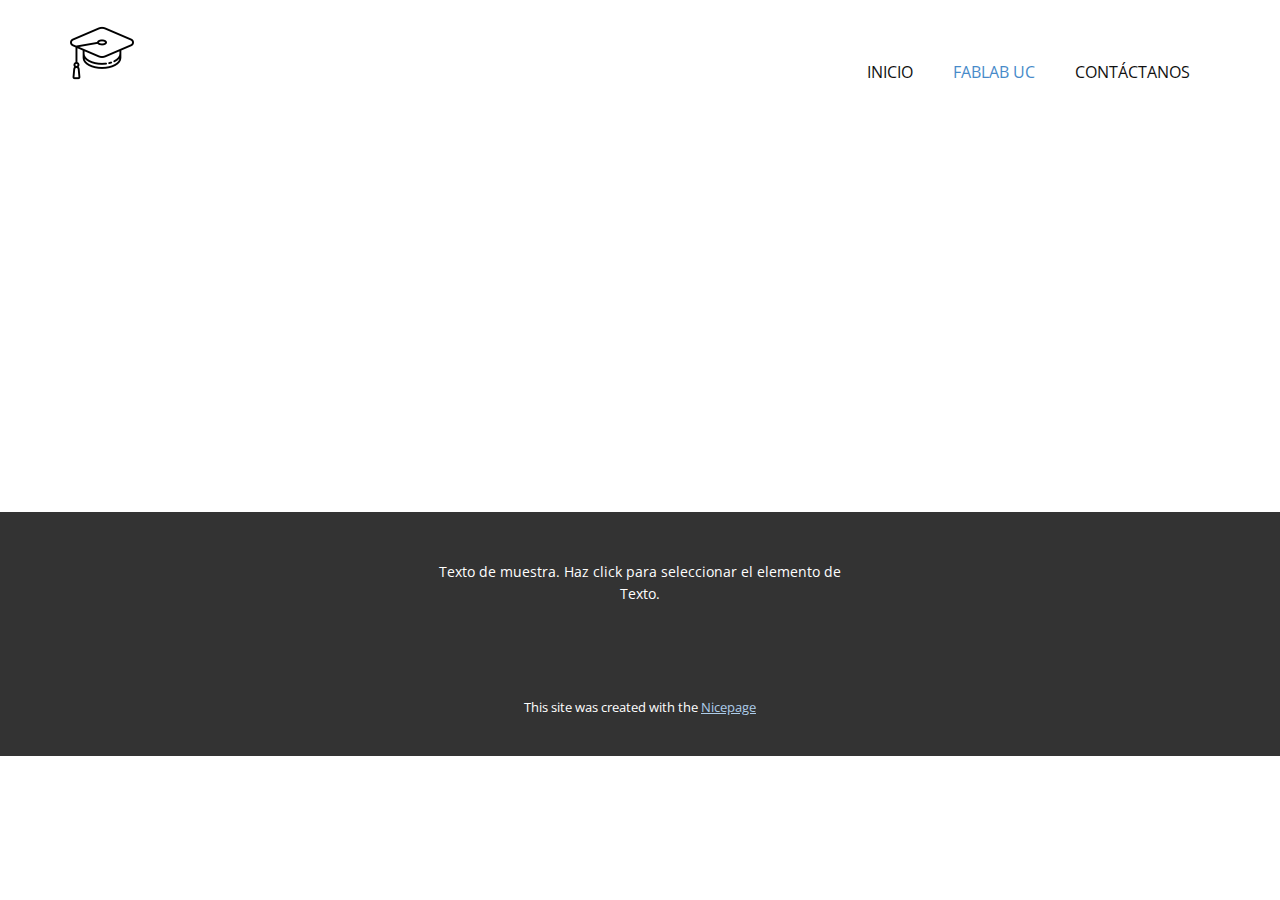
<file: index.html>
<!DOCTYPE html>
<html style="font-size: 16px;" lang="es"><head>
    <meta name="viewport" content="width=device-width, initial-scale=1.0">
    <meta charset="utf-8">
    <meta name="keywords" content="">
    <meta name="description" content="">
    <title>FABLAB UC</title>
    <link rel="stylesheet" href="nicepage.css" media="screen">
<link rel="stylesheet" href="index.css" media="screen">
    <script class="u-script" type="text/javascript" src="jquery.js" defer=""></script>
    <script class="u-script" type="text/javascript" src="nicepage.js" defer=""></script>
    <meta name="generator" content="Nicepage 6.15.2, nicepage.com">
    <link rel="icon" href="images/favicon.png">
    <link id="u-theme-google-font" rel="stylesheet" href="https://fonts.googleapis.com/css?family=Roboto:100,100i,300,300i,400,400i,500,500i,700,700i,900,900i|Open+Sans:300,300i,400,400i,500,500i,600,600i,700,700i,800,800i">
    
    
    
    <script type="application/ld+json">{
		"@context": "http://schema.org",
		"@type": "Organization",
		"name": "Site1",
		"logo": "images/114806.png"
}</script>
    <meta name="theme-color" content="#478ac9">
    <meta property="og:title" content="FABLAB UC">
    <meta property="og:description" content="">
    <meta property="og:type" content="website">
  <meta data-intl-tel-input-cdn-path="intlTelInput/"></head>
  <body data-home-page="FABLAB-UC.html" data-home-page-title="FABLAB UC" data-path-to-root="./" data-include-products="false" class="u-body u-xl-mode" data-lang="es"><header class="u-clearfix u-header u-header" id="sec-a501"><div class="u-clearfix u-sheet u-sheet-1">
        <a href="#" class="u-image u-logo u-image-1" data-image-width="128" data-image-height="128">
          <img src="images/114806.png" class="u-logo-image u-logo-image-1">
        </a>
        <nav class="u-menu u-menu-one-level u-offcanvas u-menu-1">
          <div class="menu-collapse" style="font-size: 1rem; letter-spacing: 0px;">
            <a class="u-button-style u-custom-left-right-menu-spacing u-custom-padding-bottom u-custom-top-bottom-menu-spacing u-nav-link u-text-active-palette-1-base u-text-hover-palette-2-base" href="#">
              <svg class="u-svg-link" viewBox="0 0 24 24"><use xlink:href="#menu-hamburger"></use></svg>
              <svg class="u-svg-content" version="1.1" id="menu-hamburger" viewBox="0 0 16 16" x="0px" y="0px" xmlns:xlink="http://www.w3.org/1999/xlink" xmlns="http://www.w3.org/2000/svg"><g><rect y="1" width="16" height="2"></rect><rect y="7" width="16" height="2"></rect><rect y="13" width="16" height="2"></rect>
</g></svg>
            </a>
          </div>
          <div class="u-custom-menu u-nav-container">
            <ul class="u-nav u-unstyled u-nav-1"><li class="u-nav-item"><a class="u-button-style u-nav-link u-text-active-palette-1-base u-text-hover-palette-2-base" href="Página-2.html" style="padding: 10px 20px;">INICIO</a>
</li><li class="u-nav-item"><a class="u-button-style u-nav-link u-text-active-palette-1-base u-text-hover-palette-2-base" href="./" style="padding: 10px 20px;">FABLAB UC</a>
</li><li class="u-nav-item"><a class="u-button-style u-nav-link u-text-active-palette-1-base u-text-hover-palette-2-base" href="CONTÁCTANOS.html" style="padding: 10px 20px;">CONTÁCTANOS</a>
</li></ul>
          </div>
          <div class="u-custom-menu u-nav-container-collapse">
            <div class="u-black u-container-style u-inner-container-layout u-opacity u-opacity-95 u-sidenav">
              <div class="u-inner-container-layout u-sidenav-overflow">
                <div class="u-menu-close"></div>
                <ul class="u-align-center u-nav u-popupmenu-items u-unstyled u-nav-2"><li class="u-nav-item"><a class="u-button-style u-nav-link" href="Página-2.html">INICIO</a>
</li><li class="u-nav-item"><a class="u-button-style u-nav-link" href="./">FABLAB UC</a>
</li><li class="u-nav-item"><a class="u-button-style u-nav-link" href="CONTÁCTANOS.html">CONTÁCTANOS</a>
</li></ul>
              </div>
            </div>
            <div class="u-black u-menu-overlay u-opacity u-opacity-70"></div>
          </div>
        </nav>
      </div></header>
    <section class="u-clearfix u-section-1" id="sec-97c6">
      <div class="u-clearfix u-sheet u-sheet-1"></div>
    </section>
    
    
    
    <footer class="u-align-center u-clearfix u-footer u-grey-80 u-footer" id="sec-eb91"><div class="u-clearfix u-sheet u-sheet-1">
        <p class="u-small-text u-text u-text-variant u-text-1">Texto de muestra. Haz click para seleccionar el elemento de Texto.</p>
      </div></footer>
    <section class="u-backlink u-clearfix u-grey-80">
      <p class="u-text">
        <span>This site was created with the </span>
        <a class="u-link" href="https://nicepage.com/" target="_blank" rel="nofollow">
          <span>Nicepage</span>
        </a>
      </p>
    </section>
  
</body></html>
</file>
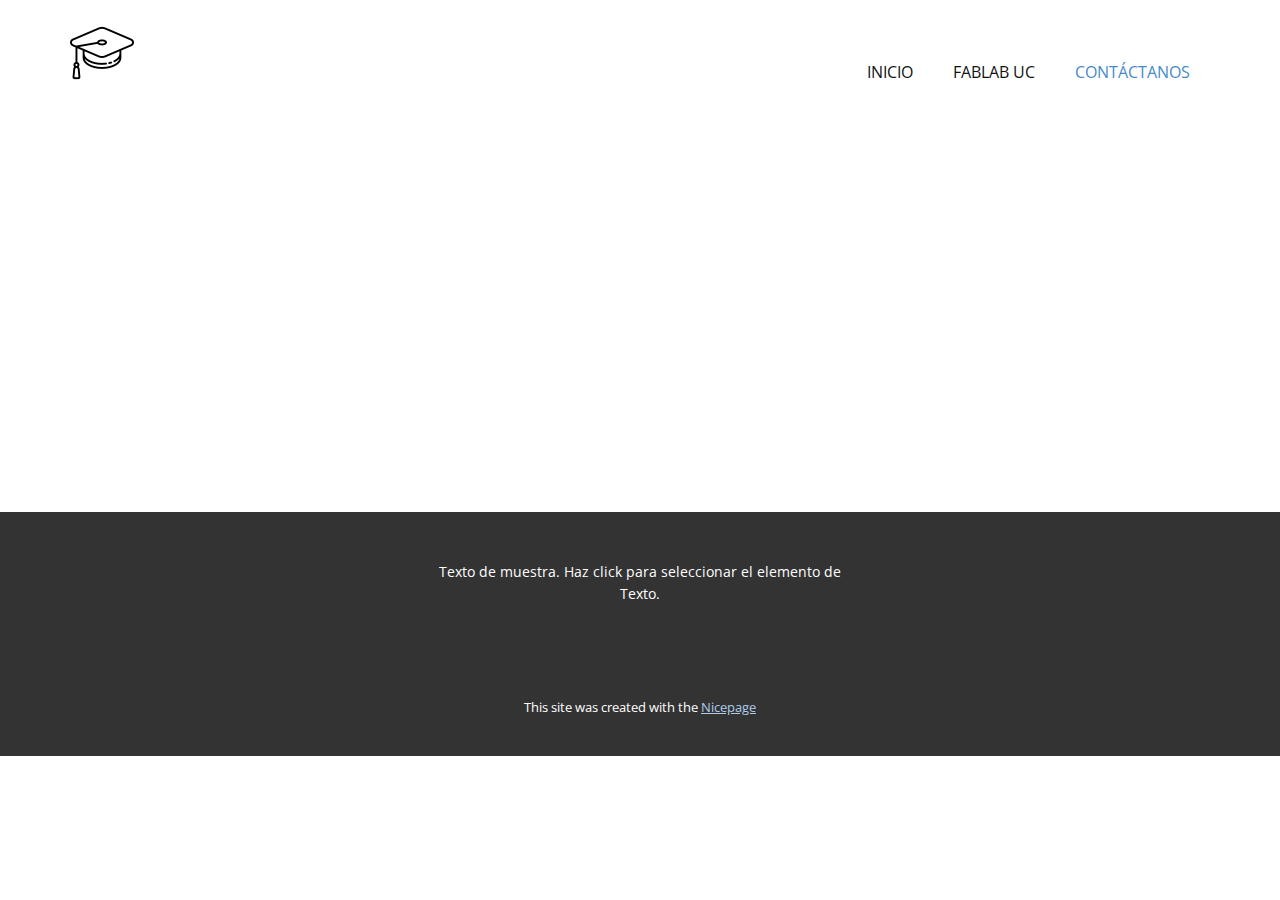
<file: CONTÁCTANOS.html>
<!DOCTYPE html>
<html style="font-size: 16px;" lang="es"><head>
    <meta name="viewport" content="width=device-width, initial-scale=1.0">
    <meta charset="utf-8">
    <meta name="keywords" content="">
    <meta name="description" content="">
    <title>CONTÁCTANOS</title>
    <link rel="stylesheet" href="nicepage.css" media="screen">
<link rel="stylesheet" href="CONTÁCTANOS.css" media="screen">
    <script class="u-script" type="text/javascript" src="jquery.js" defer=""></script>
    <script class="u-script" type="text/javascript" src="nicepage.js" defer=""></script>
    <meta name="generator" content="Nicepage 6.15.2, nicepage.com">
    <link rel="icon" href="images/favicon.png">
    <link id="u-theme-google-font" rel="stylesheet" href="https://fonts.googleapis.com/css?family=Roboto:100,100i,300,300i,400,400i,500,500i,700,700i,900,900i|Open+Sans:300,300i,400,400i,500,500i,600,600i,700,700i,800,800i">
    
    
    
    <script type="application/ld+json">{
		"@context": "http://schema.org",
		"@type": "Organization",
		"name": "Site1",
		"logo": "images/114806.png"
}</script>
    <meta name="theme-color" content="#478ac9">
    <meta property="og:title" content="CONTÁCTANOS">
    <meta property="og:description" content="">
    <meta property="og:type" content="website">
  <meta data-intl-tel-input-cdn-path="intlTelInput/"></head>
  <body data-path-to-root="./" data-include-products="false" class="u-body u-xl-mode" data-lang="es"><header class="u-clearfix u-header u-header" id="sec-a501"><div class="u-clearfix u-sheet u-sheet-1">
        <a href="#" class="u-image u-logo u-image-1" data-image-width="128" data-image-height="128">
          <img src="images/114806.png" class="u-logo-image u-logo-image-1">
        </a>
        <nav class="u-menu u-menu-one-level u-offcanvas u-menu-1">
          <div class="menu-collapse" style="font-size: 1rem; letter-spacing: 0px;">
            <a class="u-button-style u-custom-left-right-menu-spacing u-custom-padding-bottom u-custom-top-bottom-menu-spacing u-nav-link u-text-active-palette-1-base u-text-hover-palette-2-base" href="#">
              <svg class="u-svg-link" viewBox="0 0 24 24"><use xlink:href="#menu-hamburger"></use></svg>
              <svg class="u-svg-content" version="1.1" id="menu-hamburger" viewBox="0 0 16 16" x="0px" y="0px" xmlns:xlink="http://www.w3.org/1999/xlink" xmlns="http://www.w3.org/2000/svg"><g><rect y="1" width="16" height="2"></rect><rect y="7" width="16" height="2"></rect><rect y="13" width="16" height="2"></rect>
</g></svg>
            </a>
          </div>
          <div class="u-custom-menu u-nav-container">
            <ul class="u-nav u-unstyled u-nav-1"><li class="u-nav-item"><a class="u-button-style u-nav-link u-text-active-palette-1-base u-text-hover-palette-2-base" href="Página-2.html" style="padding: 10px 20px;">INICIO</a>
</li><li class="u-nav-item"><a class="u-button-style u-nav-link u-text-active-palette-1-base u-text-hover-palette-2-base" href="./" style="padding: 10px 20px;">FABLAB UC</a>
</li><li class="u-nav-item"><a class="u-button-style u-nav-link u-text-active-palette-1-base u-text-hover-palette-2-base" href="CONTÁCTANOS.html" style="padding: 10px 20px;">CONTÁCTANOS</a>
</li></ul>
          </div>
          <div class="u-custom-menu u-nav-container-collapse">
            <div class="u-black u-container-style u-inner-container-layout u-opacity u-opacity-95 u-sidenav">
              <div class="u-inner-container-layout u-sidenav-overflow">
                <div class="u-menu-close"></div>
                <ul class="u-align-center u-nav u-popupmenu-items u-unstyled u-nav-2"><li class="u-nav-item"><a class="u-button-style u-nav-link" href="Página-2.html">INICIO</a>
</li><li class="u-nav-item"><a class="u-button-style u-nav-link" href="./">FABLAB UC</a>
</li><li class="u-nav-item"><a class="u-button-style u-nav-link" href="CONTÁCTANOS.html">CONTÁCTANOS</a>
</li></ul>
              </div>
            </div>
            <div class="u-black u-menu-overlay u-opacity u-opacity-70"></div>
          </div>
        </nav>
      </div></header>
    <section class="u-clearfix u-section-1" id="sec-74bd">
      <div class="u-clearfix u-sheet u-sheet-1"></div>
    </section>
    
    
    
    <footer class="u-align-center u-clearfix u-footer u-grey-80 u-footer" id="sec-eb91"><div class="u-clearfix u-sheet u-sheet-1">
        <p class="u-small-text u-text u-text-variant u-text-1">Texto de muestra. Haz click para seleccionar el elemento de Texto.</p>
      </div></footer>
    <section class="u-backlink u-clearfix u-grey-80">
      <p class="u-text">
        <span>This site was created with the </span>
        <a class="u-link" href="https://nicepage.com/" target="_blank" rel="nofollow">
          <span>Nicepage</span>
        </a>
      </p>
    </section>
  
</body></html>
</file>
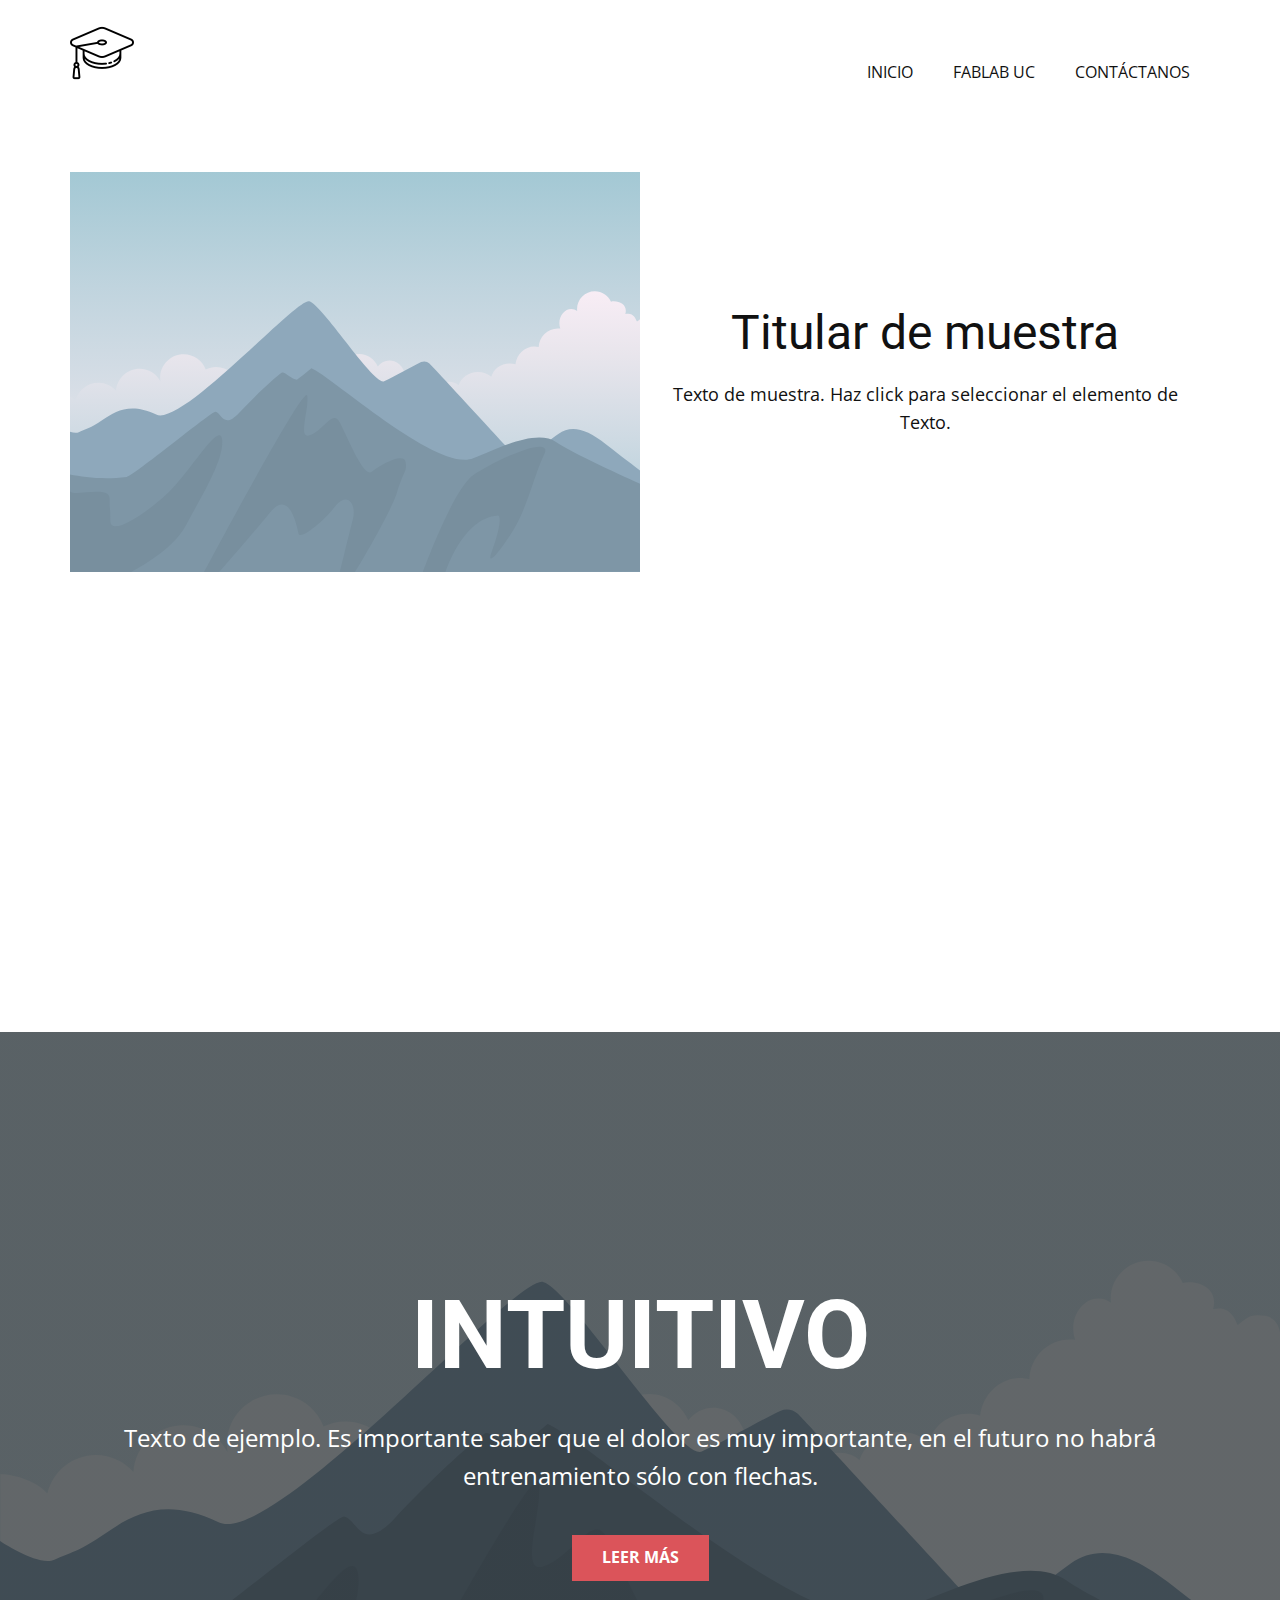
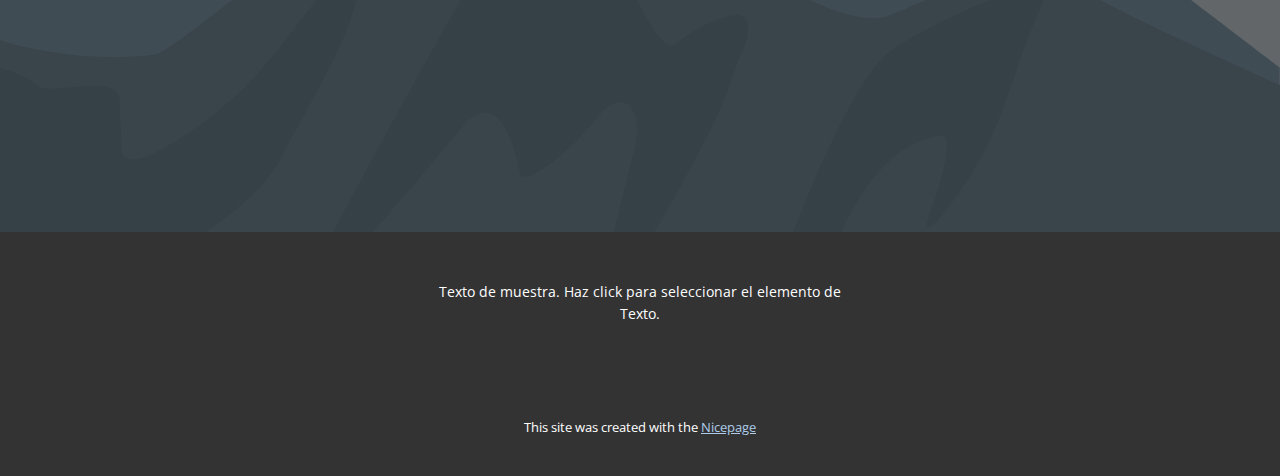
<file: Página-1.html>
<!DOCTYPE html>
<html style="font-size: 16px;" lang="es"><head>
    <meta name="viewport" content="width=device-width, initial-scale=1.0">
    <meta charset="utf-8">
    <meta name="keywords" content="INTUITIVO">
    <meta name="description" content="">
    <title>Página 1</title>
    <link rel="stylesheet" href="nicepage.css" media="screen">
<link rel="stylesheet" href="Página-1.css" media="screen">
    <script class="u-script" type="text/javascript" src="jquery.js" defer=""></script>
    <script class="u-script" type="text/javascript" src="nicepage.js" defer=""></script>
    <meta name="generator" content="Nicepage 6.15.2, nicepage.com">
    <link id="u-theme-google-font" rel="stylesheet" href="https://fonts.googleapis.com/css?family=Roboto:100,100i,300,300i,400,400i,500,500i,700,700i,900,900i|Open+Sans:300,300i,400,400i,500,500i,600,600i,700,700i,800,800i">
    
    
    
    
    
    <script type="application/ld+json">{
		"@context": "http://schema.org",
		"@type": "Organization",
		"name": "",
		"logo": "images/114806.png"
}</script>
    <meta name="theme-color" content="#478ac9">
    <meta property="og:title" content="Página 1">
    <meta property="og:type" content="website">
  <meta data-intl-tel-input-cdn-path="intlTelInput/"></head>
  <body data-path-to-root="./" data-include-products="false" class="u-body u-xl-mode" data-lang="es"><header class="u-clearfix u-header u-header" id="sec-a501"><div class="u-clearfix u-sheet u-sheet-1">
        <a href="#" class="u-image u-logo u-image-1" data-image-width="128" data-image-height="128">
          <img src="images/114806.png" class="u-logo-image u-logo-image-1">
        </a>
        <nav class="u-menu u-menu-one-level u-offcanvas u-menu-1">
          <div class="menu-collapse" style="font-size: 1rem; letter-spacing: 0px;">
            <a class="u-button-style u-custom-left-right-menu-spacing u-custom-padding-bottom u-custom-top-bottom-menu-spacing u-nav-link u-text-active-palette-1-base u-text-hover-palette-2-base" href="#">
              <svg class="u-svg-link" viewBox="0 0 24 24"><use xlink:href="#menu-hamburger"></use></svg>
              <svg class="u-svg-content" version="1.1" id="menu-hamburger" viewBox="0 0 16 16" x="0px" y="0px" xmlns:xlink="http://www.w3.org/1999/xlink" xmlns="http://www.w3.org/2000/svg"><g><rect y="1" width="16" height="2"></rect><rect y="7" width="16" height="2"></rect><rect y="13" width="16" height="2"></rect>
</g></svg>
            </a>
          </div>
          <div class="u-custom-menu u-nav-container">
            <ul class="u-nav u-unstyled u-nav-1"><li class="u-nav-item"><a class="u-button-style u-nav-link u-text-active-palette-1-base u-text-hover-palette-2-base" href="./" style="padding: 10px 20px;">INICIO</a>
</li><li class="u-nav-item"><a class="u-button-style u-nav-link u-text-active-palette-1-base u-text-hover-palette-2-base" href="FABLAB-UC.html" style="padding: 10px 20px;">FABLAB UC</a>
</li><li class="u-nav-item"><a class="u-button-style u-nav-link u-text-active-palette-1-base u-text-hover-palette-2-base" href="CONTÁCTANOS.html" style="padding: 10px 20px;">CONTÁCTANOS</a>
</li></ul>
          </div>
          <div class="u-custom-menu u-nav-container-collapse">
            <div class="u-black u-container-style u-inner-container-layout u-opacity u-opacity-95 u-sidenav">
              <div class="u-inner-container-layout u-sidenav-overflow">
                <div class="u-menu-close"></div>
                <ul class="u-align-center u-nav u-popupmenu-items u-unstyled u-nav-2"><li class="u-nav-item"><a class="u-button-style u-nav-link" href="./">INICIO</a>
</li><li class="u-nav-item"><a class="u-button-style u-nav-link" href="FABLAB-UC.html">FABLAB UC</a>
</li><li class="u-nav-item"><a class="u-button-style u-nav-link" href="CONTÁCTANOS.html">CONTÁCTANOS</a>
</li></ul>
              </div>
            </div>
            <div class="u-black u-menu-overlay u-opacity u-opacity-70"></div>
          </div>
        </nav>
      </div></header>
    <section class="u-clearfix u-section-1" id="sec-c4ee">
      <div class="u-clearfix u-sheet u-sheet-1">
        <div class="data-layout-selected u-clearfix u-expanded-width u-layout-wrap u-layout-wrap-1">
          <div class="u-layout">
            <div class="u-layout-row">
              <div class="u-container-style u-image u-layout-cell u-size-30 u-image-1" data-image-width="400" data-image-height="265">
                <div class="u-container-layout u-valign-middle u-container-layout-1"></div>
              </div>
              <div class="u-container-align-center u-container-style u-layout-cell u-size-30 u-layout-cell-2">
                <div class="u-container-layout u-valign-middle u-container-layout-2">
                  <h2 class="u-align-center u-text u-text-default u-text-1">Titular de muestra</h2>
                  <p class="u-align-center u-text u-text-default u-text-2">Texto de muestra. Haz click para seleccionar el elemento de Texto.</p>
                </div>
              </div>
            </div>
          </div>
        </div>
      </div>
    </section>
    <section class="u-clearfix u-section-2" id="sec-7eaa">
      <div class="u-clearfix u-sheet u-sheet-1"></div>
    </section>
    <section class="u-align-center u-clearfix u-container-align-center u-image u-shading u-section-3" id="sec-5695">
      <div class="u-clearfix u-sheet u-valign-middle u-sheet-1">
        <h1 class="u-align-center u-text u-text-default u-title u-text-1">INTUITIVO</h1>
        <p class="u-align-center u-large-text u-text u-text-default u-text-variant u-text-2">Texto de ejemplo. Es importante saber que el dolor es muy importante, en el futuro no habrá entrenamiento sólo con flechas.</p>
        <a href="#" class="u-align-center u-btn u-button-style u-palette-2-base u-btn-1">Leer más</a>
      </div>
    </section>
    
    
    
    <footer class="u-align-center u-clearfix u-footer u-grey-80 u-footer" id="sec-eb91"><div class="u-clearfix u-sheet u-sheet-1">
        <p class="u-small-text u-text u-text-variant u-text-1">Texto de muestra. Haz click para seleccionar el elemento de Texto.</p>
      </div></footer>
    <section class="u-backlink u-clearfix u-grey-80">
      <p class="u-text">
        <span>This site was created with the </span>
        <a class="u-link" href="https://nicepage.com/" target="_blank" rel="nofollow">
          <span>Nicepage</span>
        </a>
      </p>
    </section>
  
</body></html>
</file>
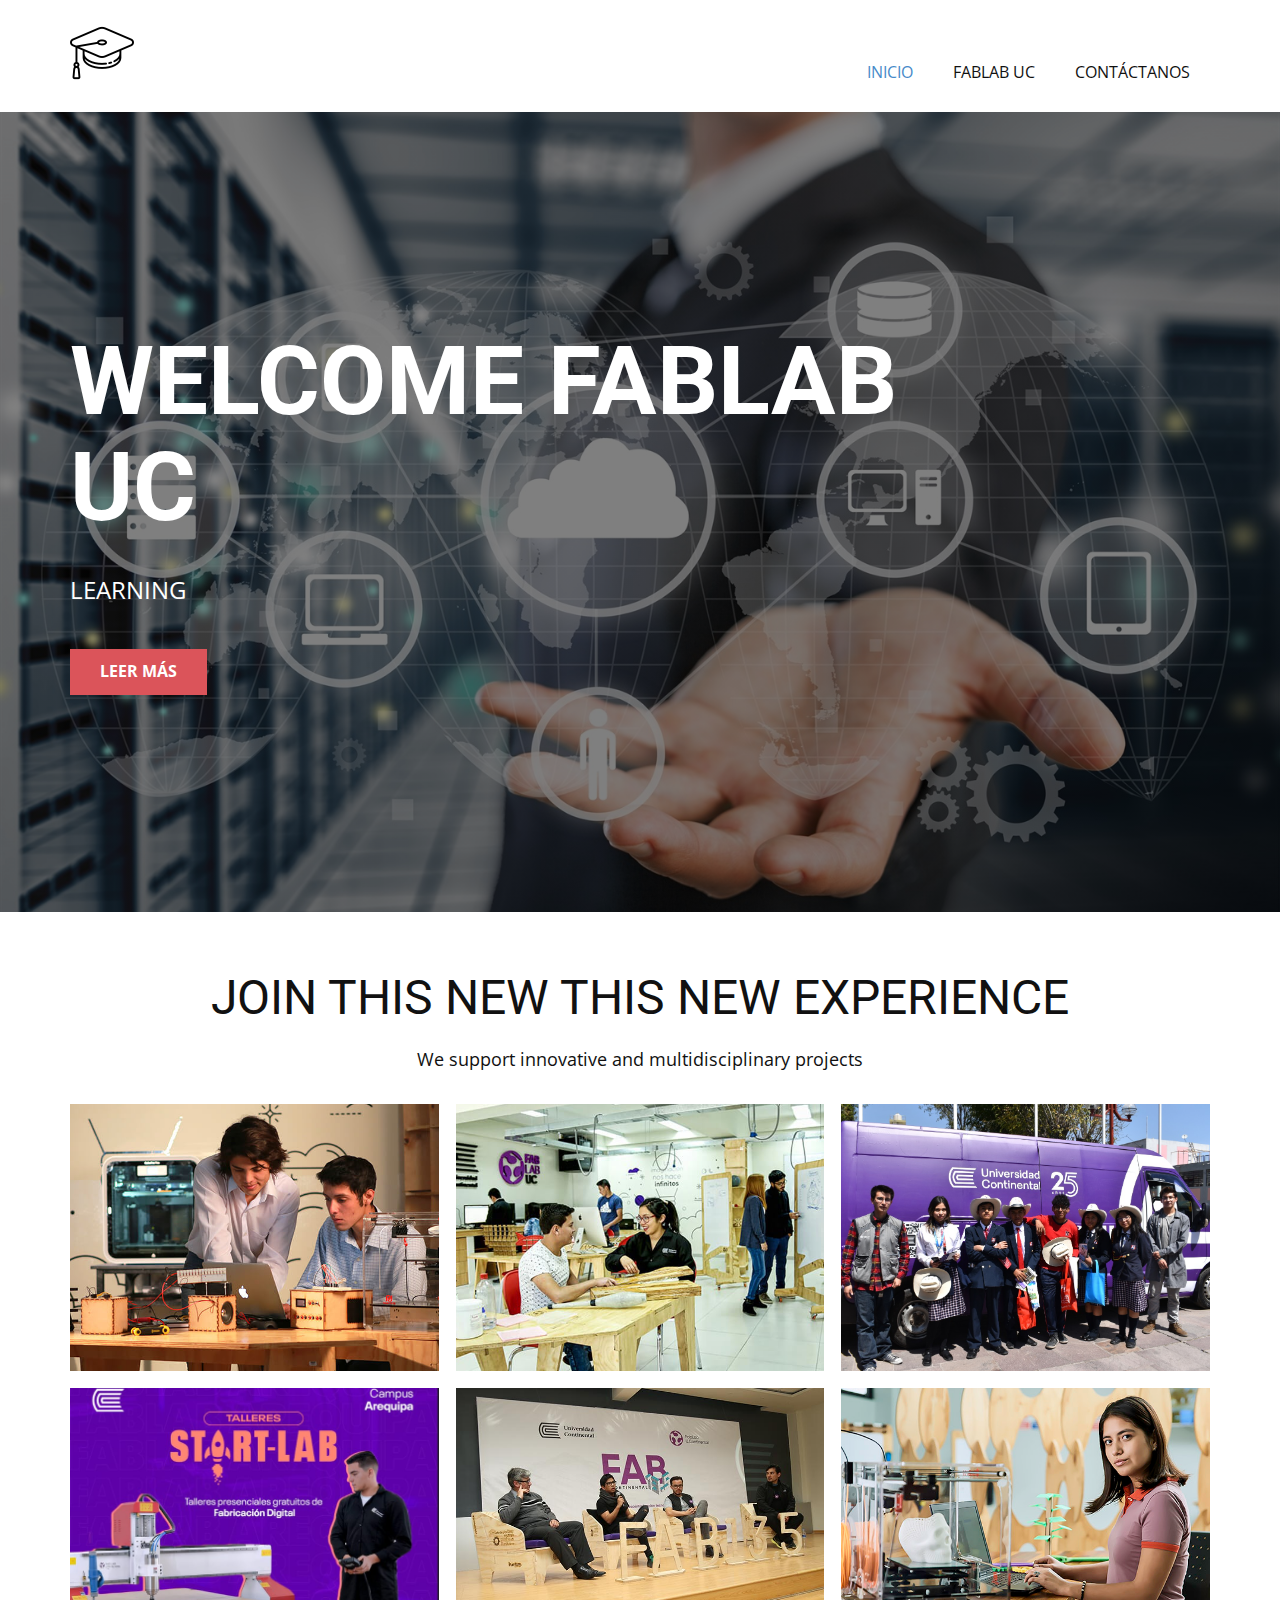
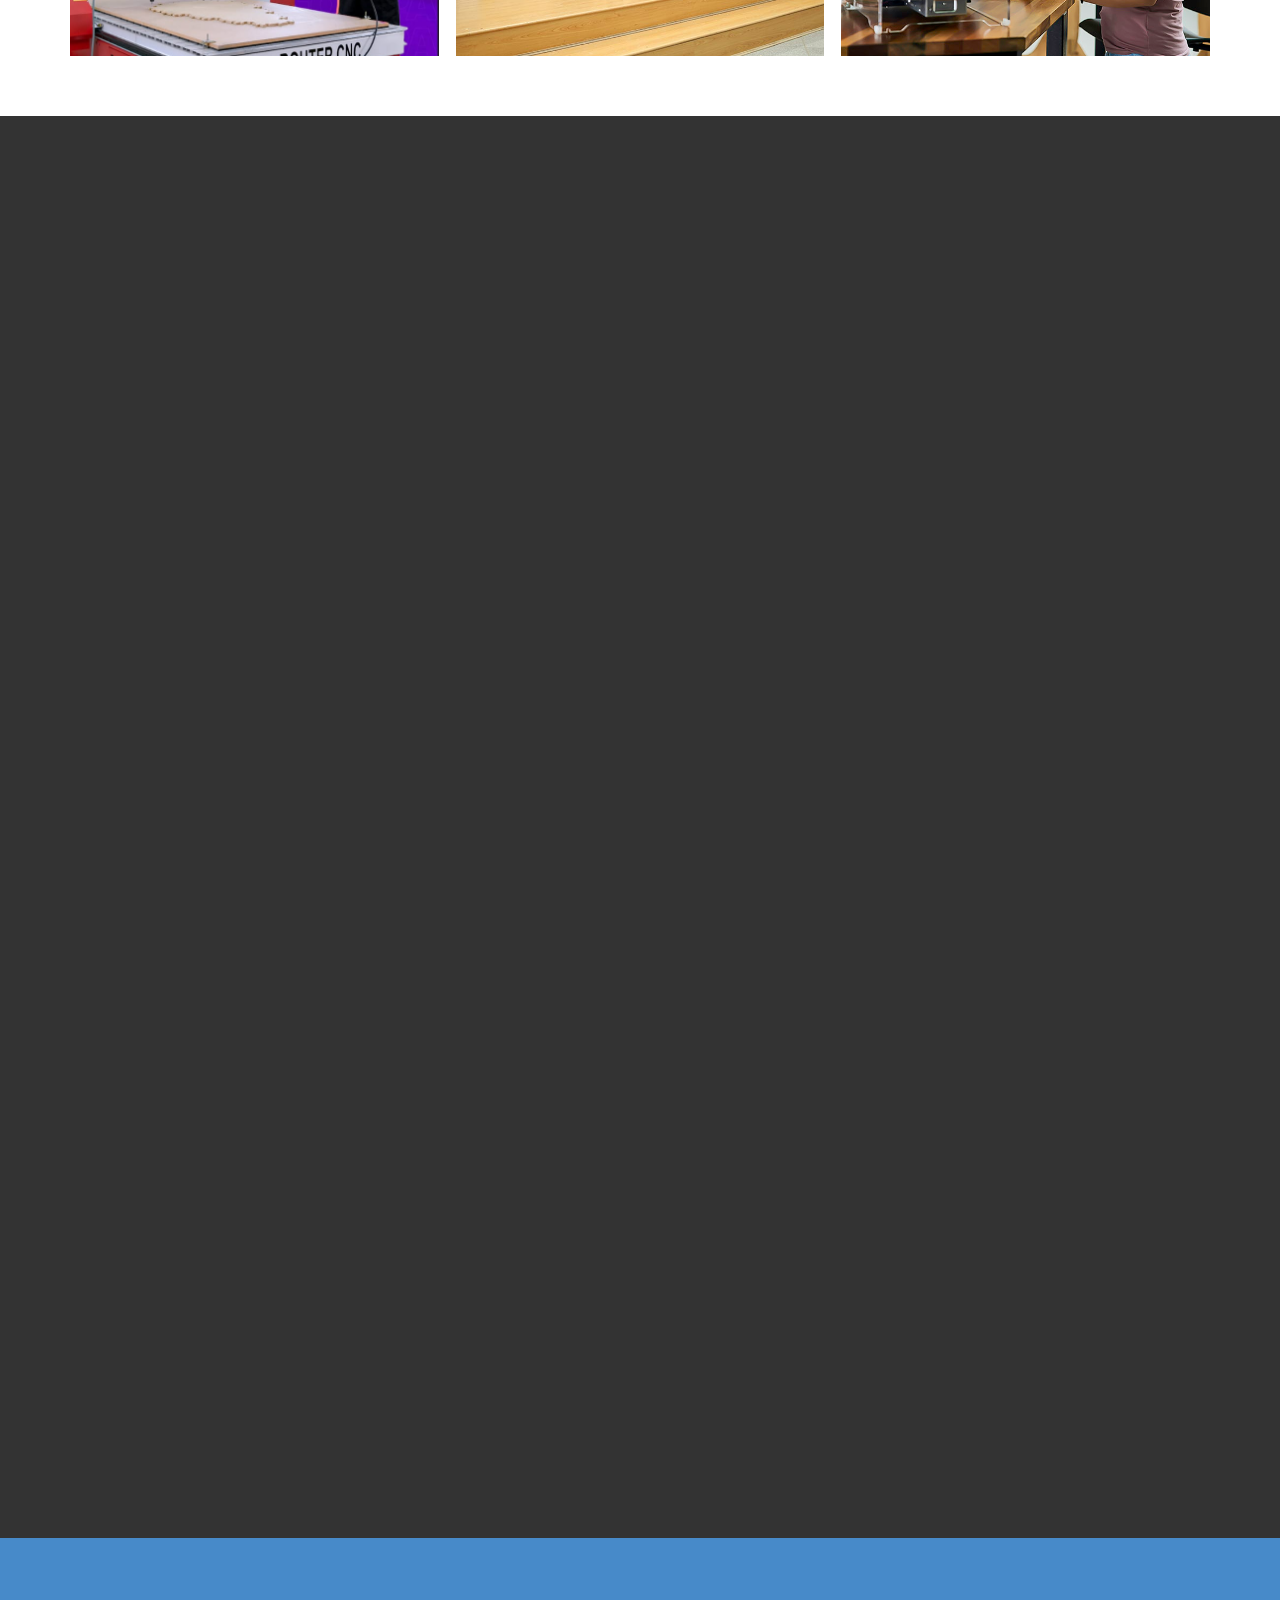
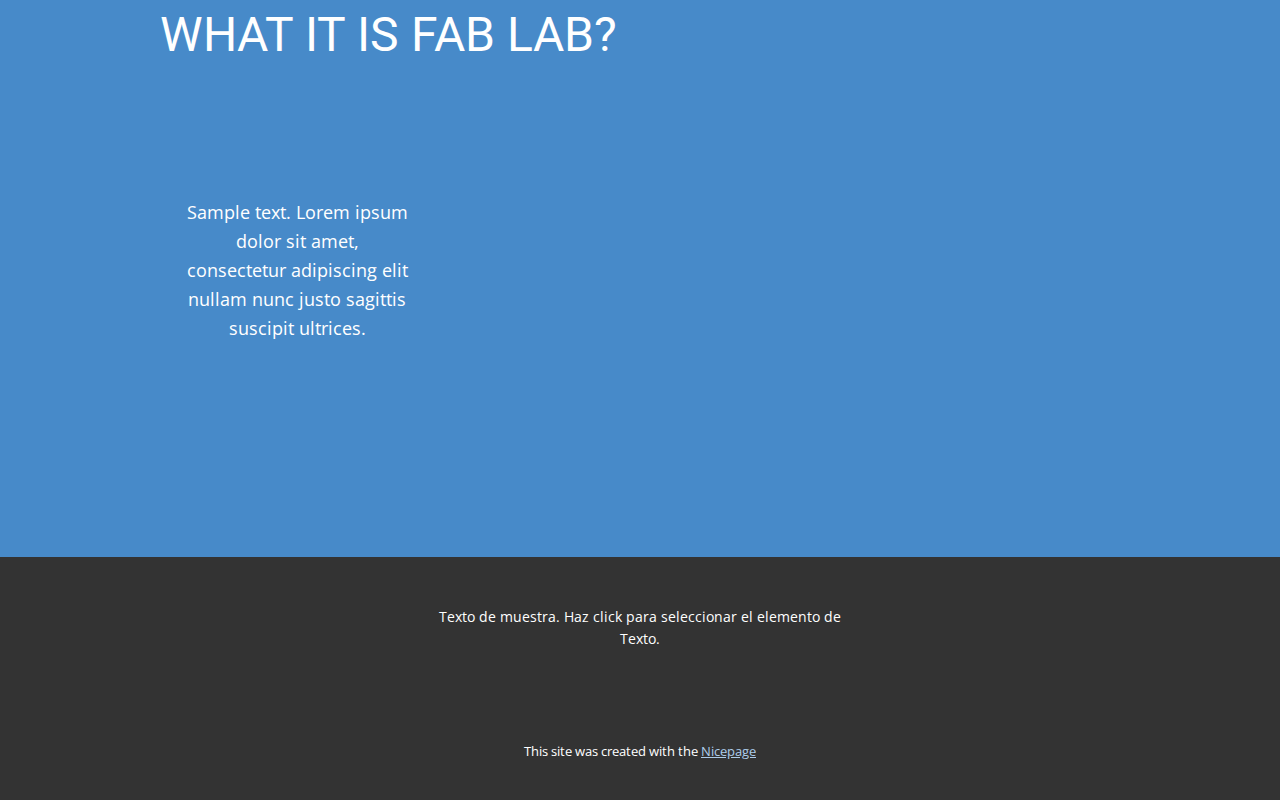
<file: Página-2.html>
<!DOCTYPE html>
<html style="font-size: 16px;" lang="es"><head>
    <meta name="viewport" content="width=device-width, initial-scale=1.0">
    <meta charset="utf-8">
    <meta name="keywords" content="Cursos online, Nos aseguramos de que sea fácil de aprender., Mejora tus habilidades, Estudio en línea, Desarrolle nuevas habilidades con nosotros, Sobre nosotros, Nuestro increíble equipo, Lea lo que dicen nuestros clientes, Nos aseguramos de que sea fácil de aprender., Aprender en línea, Hechos y Preguntas, Reciba nuestro boletín informativo gratuito+ contenido adicional">
    <meta name="description" content="">
    <title>Página 2</title>
    <link rel="stylesheet" href="nicepage.css" media="screen">
<link rel="stylesheet" href="Página-2.css" media="screen">
    <script class="u-script" type="text/javascript" src="jquery.js" defer=""></script>
    <script class="u-script" type="text/javascript" src="nicepage.js" defer=""></script>
    <meta name="generator" content="Nicepage 6.15.2, nicepage.com">
    <link rel="icon" href="images/favicon.png">
    <link id="u-theme-google-font" rel="stylesheet" href="https://fonts.googleapis.com/css?family=Roboto:100,100i,300,300i,400,400i,500,500i,700,700i,900,900i|Open+Sans:300,300i,400,400i,500,500i,600,600i,700,700i,800,800i">
    
    
    
    
    
    
    <script type="application/ld+json">{
		"@context": "http://schema.org",
		"@type": "Organization",
		"name": "Site1",
		"logo": "images/114806.png"
}</script>
    <meta name="theme-color" content="#478ac9">
    <meta property="og:title" content="Página 2">
    <meta property="og:description" content="">
    <meta property="og:type" content="website">
  <meta data-intl-tel-input-cdn-path="intlTelInput/"></head>
  <body data-path-to-root="./" data-include-products="false" class="u-body u-xl-mode" data-lang="es"><header class="u-clearfix u-header u-header" id="sec-a501"><div class="u-clearfix u-sheet u-sheet-1">
        <a href="#" class="u-image u-logo u-image-1" data-image-width="128" data-image-height="128">
          <img src="images/114806.png" class="u-logo-image u-logo-image-1">
        </a>
        <nav class="u-menu u-menu-one-level u-offcanvas u-menu-1">
          <div class="menu-collapse" style="font-size: 1rem; letter-spacing: 0px;">
            <a class="u-button-style u-custom-left-right-menu-spacing u-custom-padding-bottom u-custom-top-bottom-menu-spacing u-nav-link u-text-active-palette-1-base u-text-hover-palette-2-base" href="#">
              <svg class="u-svg-link" viewBox="0 0 24 24"><use xlink:href="#menu-hamburger"></use></svg>
              <svg class="u-svg-content" version="1.1" id="menu-hamburger" viewBox="0 0 16 16" x="0px" y="0px" xmlns:xlink="http://www.w3.org/1999/xlink" xmlns="http://www.w3.org/2000/svg"><g><rect y="1" width="16" height="2"></rect><rect y="7" width="16" height="2"></rect><rect y="13" width="16" height="2"></rect>
</g></svg>
            </a>
          </div>
          <div class="u-custom-menu u-nav-container">
            <ul class="u-nav u-unstyled u-nav-1"><li class="u-nav-item"><a class="u-button-style u-nav-link u-text-active-palette-1-base u-text-hover-palette-2-base" href="Página-2.html" style="padding: 10px 20px;">INICIO</a>
</li><li class="u-nav-item"><a class="u-button-style u-nav-link u-text-active-palette-1-base u-text-hover-palette-2-base" href="./" style="padding: 10px 20px;">FABLAB UC</a>
</li><li class="u-nav-item"><a class="u-button-style u-nav-link u-text-active-palette-1-base u-text-hover-palette-2-base" href="CONTÁCTANOS.html" style="padding: 10px 20px;">CONTÁCTANOS</a>
</li></ul>
          </div>
          <div class="u-custom-menu u-nav-container-collapse">
            <div class="u-black u-container-style u-inner-container-layout u-opacity u-opacity-95 u-sidenav">
              <div class="u-inner-container-layout u-sidenav-overflow">
                <div class="u-menu-close"></div>
                <ul class="u-align-center u-nav u-popupmenu-items u-unstyled u-nav-2"><li class="u-nav-item"><a class="u-button-style u-nav-link" href="Página-2.html">INICIO</a>
</li><li class="u-nav-item"><a class="u-button-style u-nav-link" href="./">FABLAB UC</a>
</li><li class="u-nav-item"><a class="u-button-style u-nav-link" href="CONTÁCTANOS.html">CONTÁCTANOS</a>
</li></ul>
              </div>
            </div>
            <div class="u-black u-menu-overlay u-opacity u-opacity-70"></div>
          </div>
        </nav>
      </div></header>
    <section class="u-align-left u-clearfix u-container-align-left u-image u-shading u-section-1" id="sec-12f2" data-image-width="5000" data-image-height="3220">
      <div class="u-clearfix u-sheet u-valign-middle u-sheet-1">
        <h1 class="u-align-left u-text u-text-default u-title u-text-1">WELCOME FABLAB&nbsp;<br>UC
        </h1>
        <p class="u-align-left u-large-text u-text u-text-variant u-text-2">LEARNING </p>
        <a href="#" class="u-align-left u-btn u-button-style u-palette-2-base u-btn-1">Leer más</a>
      </div>
    </section>
    <section class="u-align-center u-clearfix u-container-align-center u-section-2" id="sec-f07b">
      <div class="u-clearfix u-sheet u-valign-middle u-sheet-1">
        <h2 class="u-align-center u-text u-text-default u-text-1"> JOIN THIS NEW THIS NEW EXPERIENCE</h2>
        <p class="u-align-center u-text u-text-2"> We support innovative and multidisciplinary projects</p>
        <div class="u-expanded-width u-gallery u-layout-grid u-lightbox u-show-text-on-hover u-gallery-1">
          <div class="u-gallery-inner u-gallery-inner-1">
            <div class="u-effect-fade u-gallery-item">
              <div class="u-back-slide" data-image-width="800" data-image-height="450">
                <img class="u-back-image u-expanded" src="images/Fablab-unico-laboratorio-fabricacion-digital-huancayo-universidad-continental.jpg">
              </div>
              <div class="u-over-slide u-shading u-over-slide-1"></div>
            </div>
            <div class="u-effect-fade u-gallery-item">
              <div class="u-back-slide" data-image-width="800" data-image-height="450">
                <img class="u-back-image u-expanded" src="images/Fablab-unico-laboratorio-fabricacion-digital-huancayo-universidad-continental-2.jpg">
              </div>
              <div class="u-over-slide u-shading u-over-slide-2"></div>
            </div>
            <div class="u-effect-fade u-gallery-item">
              <div class="u-back-slide" data-image-width="1200" data-image-height="803">
                <img class="u-back-image u-expanded" src="images/WhatsApp-Image-2023-09-13-at-1.01.07-PM-2.jpeg">
              </div>
              <div class="u-over-slide u-shading u-over-slide-3"></div>
            </div>
            <div class="u-effect-fade u-gallery-item">
              <div class="u-back-slide" data-image-width="746" data-image-height="587">
                <img class="u-back-image u-expanded" src="images/3-.jpg-Universidad-Continental-celebra-aniversario-de-Arequipa_.jpg">
              </div>
              <div class="u-over-slide u-shading u-over-slide-4"></div>
            </div>
            <div class="u-effect-fade u-gallery-item">
              <div class="u-back-slide" data-image-width="800" data-image-height="500">
                <img class="u-back-image u-expanded" src="images/fablab135.jpg">
              </div>
              <div class="u-over-slide u-shading u-over-slide-5"></div>
            </div>
            <div class="u-effect-fade u-gallery-item">
              <div class="u-back-slide" data-image-width="800" data-image-height="450">
                <img class="u-back-image u-expanded" src="images/fab-academy-un-experiencia-inmersiva-en-la-fabricacion-digital-universidad-continental-2.jpg">
              </div>
              <div class="u-over-slide u-shading u-over-slide-6"></div>
            </div>
          </div>
        </div>
      </div>
    </section>
    <section class="u-clearfix u-container-align-center-lg u-container-align-center-md u-container-align-center-xl u-container-align-center-xs u-grey-80 u-section-3" id="carousel_6901">
      <div class="u-clearfix u-sheet u-valign-middle u-sheet-1">
        <h2 class="u-align-center u-text u-text-default u-text-1" data-animation-name="customAnimationIn" data-animation-duration="1200" data-animation-delay="0"> Nuestros mejores servicios</h2>
        <div class="u-expanded-width u-list u-list-1">
          <div class="u-repeater u-repeater-1">
            <div class="u-list-item u-radius u-repeater-item u-shape-round u-white u-list-item-1" data-animation-name="customAnimationIn" data-animation-duration="1500" data-animation-delay="200">
              <div class="u-container-layout u-similar-container u-container-layout-1">
                <img src="images/cortadora-laser.jpg" alt="" class="custom-expanded u-image u-image-round u-radius u-image-1" data-image-width="1140" data-image-height="490">
                <h5 class="u-align-center u-text u-text-2">Laser</h5>
                <p class="u-align-center u-text u-text-3">Sample text. Click to select the text box. Click again or double click to start editing the text.</p>
                <a href="#" class="u-active-white u-align-center u-border-2 u-border-active-palette-2-light-1 u-border-hover-palette-2-light-1 u-border-palette-2-light-1 u-btn u-btn-round u-button-style u-hover-white u-palette-2-light-1 u-radius u-text-active-black u-text-body-alt-color u-text-hover-black u-btn-1" data-animation-name="" data-animation-duration="0" data-animation-delay="0" data-animation-direction="">Aprende más </a>
              </div>
            </div>
            <div class="u-list-item u-radius u-repeater-item u-shape-round u-white u-list-item-2" data-animation-name="customAnimationIn" data-animation-duration="1500" data-animation-delay="200">
              <div class="u-container-layout u-similar-container u-container-layout-2">
                <img src="images/450_1000.jpeg" alt="" class="custom-expanded u-image u-image-round u-radius u-image-2" data-image-width="450" data-image-height="289">
                <h5 class="u-align-center u-text u-text-4"> 3d</h5>
                <p class="u-align-center u-text u-text-5">Sample text. Click to select the text box. Click again or double click to start editing the text.</p>
                <a href="#" class="u-active-white u-align-center u-border-2 u-border-active-palette-2-light-1 u-border-hover-palette-2-light-1 u-border-palette-2-light-1 u-btn u-btn-round u-button-style u-hover-white u-palette-2-light-1 u-radius u-text-active-black u-text-body-alt-color u-text-hover-black u-btn-2" data-animation-name="" data-animation-duration="0" data-animation-delay="0" data-animation-direction="">Aprende más </a>
              </div>
            </div>
            <div class="u-list-item u-radius u-repeater-item u-shape-round u-white u-list-item-3" data-animation-name="customAnimationIn" data-animation-duration="1500" data-animation-delay="200">
              <div class="u-container-layout u-similar-container u-container-layout-3">
                <img src="images/DWC2440-CNC-Router-4_web.jpg" alt="" class="custom-expanded u-image u-image-round u-radius u-image-3" data-image-width="1159" data-image-height="869">
                <h5 class="u-align-center u-text u-text-6"> cnc ROUTER</h5>
                <p class="u-align-center u-text u-text-7">Sample text. Click to select the text box. Click again or double click to start editing the text.</p>
                <a href="#" class="u-active-white u-align-center u-border-2 u-border-active-palette-2-light-1 u-border-hover-palette-2-light-1 u-border-palette-2-light-1 u-btn u-btn-round u-button-style u-hover-white u-palette-2-light-1 u-radius u-text-active-black u-text-body-alt-color u-text-hover-black u-btn-3" data-animation-name="" data-animation-duration="0" data-animation-delay="0" data-animation-direction="">Aprende más </a>
              </div>
            </div>
            <div class="u-list-item u-radius u-repeater-item u-shape-round u-white u-list-item-4" data-animation-name="customAnimationIn" data-animation-duration="1500" data-animation-delay="600">
              <div class="u-container-layout u-similar-container u-container-layout-4">
                <img src="images/images1.jpg" alt="" class="custom-expanded u-image u-image-round u-radius u-image-4" data-image-width="225" data-image-height="225">
                <h5 class="u-align-center u-text u-text-8"> cortadora de vinilo</h5>
                <p class="u-align-center u-text u-text-9">Sample text. Click to select the text box. Click again or double click to start editing the text.</p>
                <a href="#" class="u-active-white u-align-center u-border-2 u-border-active-palette-2-light-1 u-border-hover-palette-2-light-1 u-border-palette-2-light-1 u-btn u-btn-round u-button-style u-hover-white u-palette-2-light-1 u-radius u-text-active-black u-text-body-alt-color u-text-hover-black u-btn-4" data-animation-name="" data-animation-duration="0" data-animation-delay="0" data-animation-direction="">Aprende más </a>
              </div>
            </div>
            <div class="u-list-item u-radius u-repeater-item u-shape-round u-white u-list-item-5" data-animation-name="customAnimationIn" data-animation-duration="1500" data-animation-delay="600">
              <div class="u-container-layout u-similar-container u-container-layout-5">
                <img src="images/vyRf26zAG4Zo0HuNWB9Gueywn2BCCrglvlDqc74D-1-scaled.jpg" alt="" class="custom-expanded u-image u-image-round u-radius u-image-5" data-image-width="2560" data-image-height="1707">
                <h5 class="u-align-center u-text u-text-10"> cricut</h5>
                <p class="u-align-center u-text u-text-11">Sample text. Click to select the text box. Click again or double click to start editing the text.</p>
                <a href="#" class="u-active-white u-align-center u-border-2 u-border-active-palette-2-light-1 u-border-hover-palette-2-light-1 u-border-palette-2-light-1 u-btn u-btn-round u-button-style u-hover-white u-palette-2-light-1 u-radius u-text-active-black u-text-body-alt-color u-text-hover-black u-btn-5" data-animation-name="" data-animation-duration="0" data-animation-delay="0" data-animation-direction="">Aprende más </a>
              </div>
            </div>
            <div class="u-list-item u-radius u-repeater-item u-shape-round u-white u-list-item-6" data-animation-name="customAnimationIn" data-animation-duration="1500" data-animation-delay="600">
              <div class="u-container-layout u-similar-container u-container-layout-6">
                <img src="images/images2.jpg" alt="" class="custom-expanded u-image u-image-round u-radius u-image-6" data-image-width="299" data-image-height="168">
                <h5 class="u-align-center u-text u-text-12">Mini CNC ROUTER </h5>
                <p class="u-align-center u-text u-text-13">Sample text. Click to select the text box. Click again or double click to start editing the text.</p>
                <a href="#" class="u-active-white u-align-center u-border-2 u-border-active-palette-2-light-1 u-border-hover-palette-2-light-1 u-border-palette-2-light-1 u-btn u-btn-round u-button-style u-hover-white u-palette-2-light-1 u-radius u-text-active-black u-text-body-alt-color u-text-hover-black u-btn-6" data-animation-name="" data-animation-duration="0" data-animation-delay="0" data-animation-direction="">Aprende más </a>
              </div>
            </div>
          </div>
        </div>
      </div>
    </section>
    <section class="u-align-center u-clearfix u-palette-1-base u-section-4" id="sec-bfa2">
      <div class="u-clearfix u-sheet u-sheet-1">
        <h2 class="u-align-center u-text u-text-default u-text-1">WHAT IT IS FAB LAB?</h2>
        <div class="custom-expanded u-align-left u-video u-video-1">
          <div class="embed-responsive embed-responsive-1">
            <iframe style="position: absolute;top: 0;left: 0;width: 100%;height: 100%;" class="embed-responsive-item" src="https://www.youtube.com/embed/deZ83sbSmeE?mute=0&amp;showinfo=0&amp;controls=0&amp;start=0" frameborder="0" allowfullscreen=""></iframe>
          </div>
        </div>
        <p class="u-align-center u-text u-text-2">Sample text. Lorem ipsum dolor sit amet, consectetur adipiscing elit nullam nunc justo sagittis suscipit ultrices.</p>
      </div>
    </section>
    
    
    
    <footer class="u-align-center u-clearfix u-footer u-grey-80 u-footer" id="sec-eb91"><div class="u-clearfix u-sheet u-sheet-1">
        <p class="u-small-text u-text u-text-variant u-text-1">Texto de muestra. Haz click para seleccionar el elemento de Texto.</p>
      </div></footer>
    <section class="u-backlink u-clearfix u-grey-80">
      <p class="u-text">
        <span>This site was created with the </span>
        <a class="u-link" href="https://nicepage.com/" target="_blank" rel="nofollow">
          <span>Nicepage</span>
        </a>
      </p>
    </section>
  
</body></html>
</file>
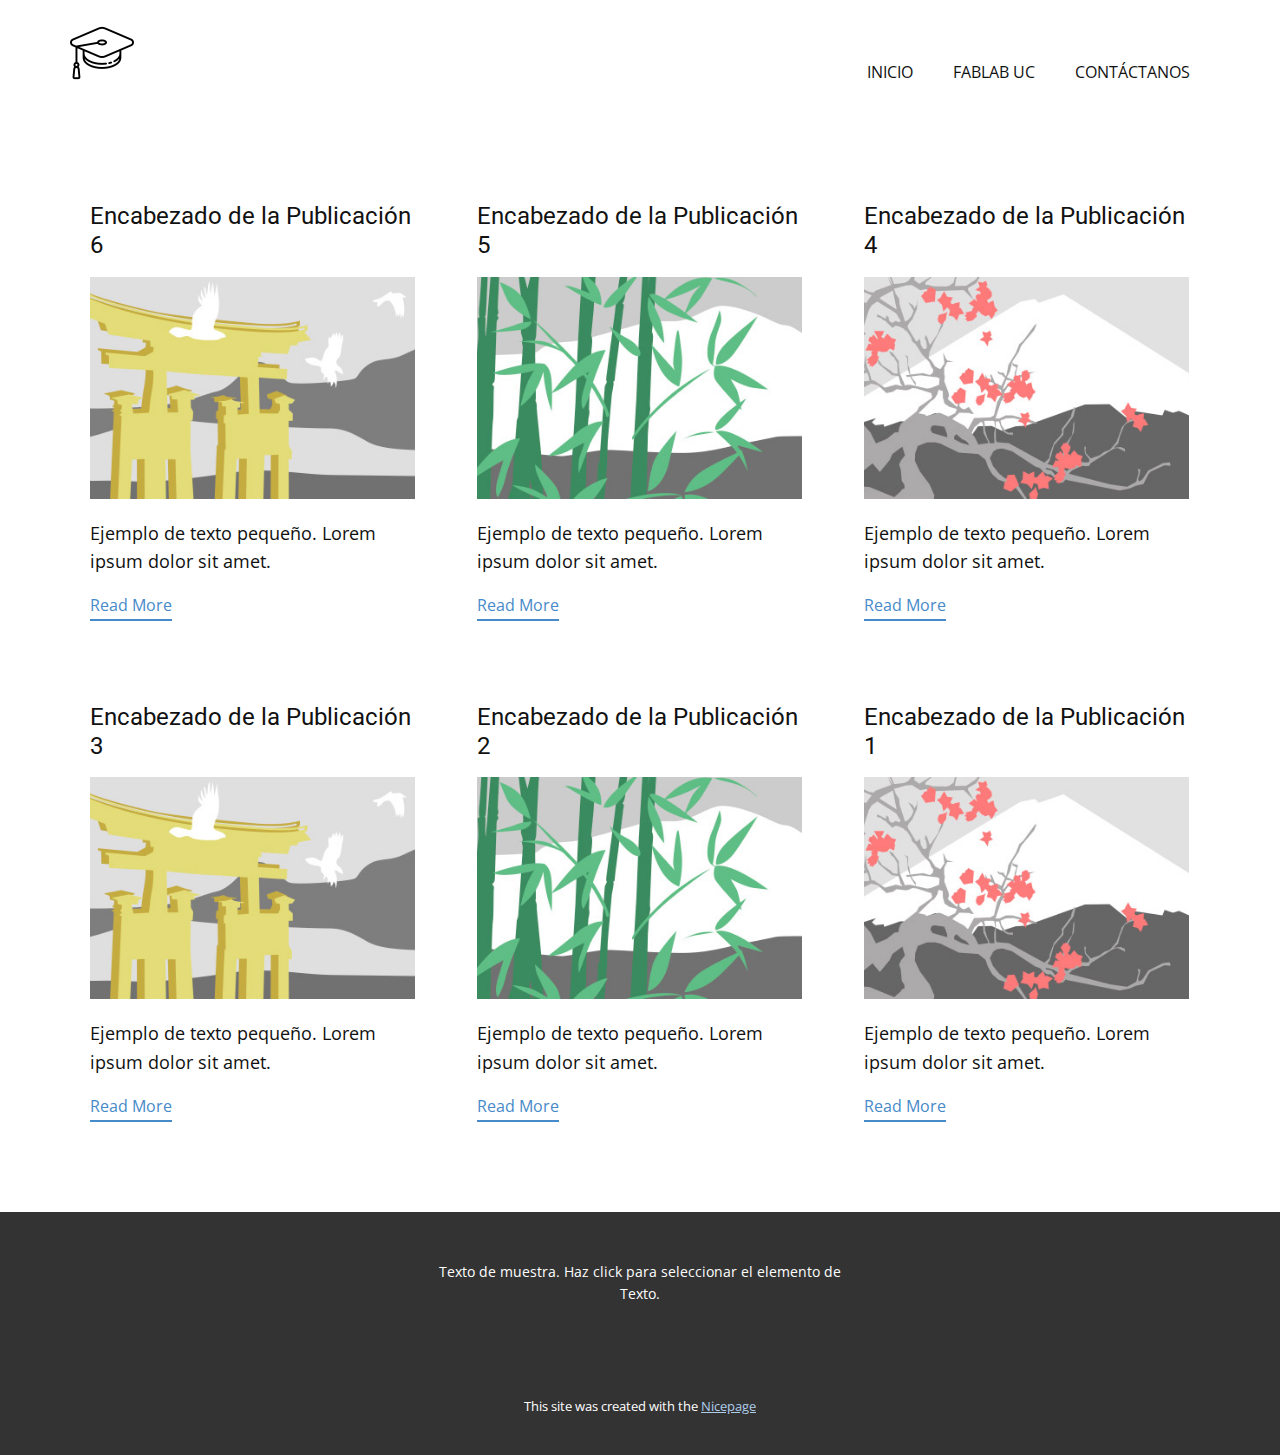
<file: blog/blog.html>
<!DOCTYPE html>
<html style="font-size: 16px;" lang="es"><head>
    <meta name="viewport" content="width=device-width, initial-scale=1.0">
    <meta charset="utf-8">
    <meta name="keywords" content="">
    <meta name="description" content="">
    <title>Blog</title>
    <link rel="stylesheet" href="../nicepage.css" media="screen">
<link rel="stylesheet" href="../Blog-Template.css" media="screen">
    <script class="u-script" type="text/javascript" src="../jquery.js" defer=""></script>
    <script class="u-script" type="text/javascript" src="../nicepage.js" defer=""></script>
    <meta name="generator" content="Nicepage 6.15.2, nicepage.com">
    <link rel="icon" href="../images/favicon.png">
    <link id="u-theme-google-font" rel="stylesheet" href="https://fonts.googleapis.com/css?family=Roboto:100,100i,300,300i,400,400i,500,500i,700,700i,900,900i|Open+Sans:300,300i,400,400i,500,500i,600,600i,700,700i,800,800i">
    
    
    
    <script type="application/ld+json">{
		"@context": "http://schema.org",
		"@type": "Organization",
		"name": "Site1",
		"logo": "images/114806.png"
}</script>
    <meta name="theme-color" content="#478ac9">
  <meta data-intl-tel-input-cdn-path="intlTelInput/"></head>
  <body data-path-to-root="./" data-include-products="false" class="u-body u-xl-mode" data-lang="es"><header class="u-clearfix u-header u-header" id="sec-a501"><div class="u-clearfix u-sheet u-sheet-1">
        <a href="#" class="u-image u-logo u-image-1" data-image-width="128" data-image-height="128">
          <img src="../images/114806.png" class="u-logo-image u-logo-image-1">
        </a>
        <nav class="u-menu u-menu-one-level u-offcanvas u-menu-1">
          <div class="menu-collapse" style="font-size: 1rem; letter-spacing: 0px;">
            <a class="u-button-style u-custom-left-right-menu-spacing u-custom-padding-bottom u-custom-top-bottom-menu-spacing u-nav-link u-text-active-palette-1-base u-text-hover-palette-2-base" href="#">
              <svg class="u-svg-link" viewBox="0 0 24 24"><use xlink:href="#menu-hamburger"></use></svg>
              <svg class="u-svg-content" version="1.1" id="menu-hamburger" viewBox="0 0 16 16" x="0px" y="0px" xmlns:xlink="http://www.w3.org/1999/xlink" xmlns="http://www.w3.org/2000/svg"><g><rect y="1" width="16" height="2"></rect><rect y="7" width="16" height="2"></rect><rect y="13" width="16" height="2"></rect>
</g></svg>
            </a>
          </div>
          <div class="u-custom-menu u-nav-container">
            <ul class="u-nav u-unstyled u-nav-1"><li class="u-nav-item"><a class="u-button-style u-nav-link u-text-active-palette-1-base u-text-hover-palette-2-base" href="../Página-2.html" style="padding: 10px 20px;">INICIO</a>
</li><li class="u-nav-item"><a class="u-button-style u-nav-link u-text-active-palette-1-base u-text-hover-palette-2-base" href="../" style="padding: 10px 20px;">FABLAB UC</a>
</li><li class="u-nav-item"><a class="u-button-style u-nav-link u-text-active-palette-1-base u-text-hover-palette-2-base" href="../CONTÁCTANOS.html" style="padding: 10px 20px;">CONTÁCTANOS</a>
</li></ul>
          </div>
          <div class="u-custom-menu u-nav-container-collapse">
            <div class="u-black u-container-style u-inner-container-layout u-opacity u-opacity-95 u-sidenav">
              <div class="u-inner-container-layout u-sidenav-overflow">
                <div class="u-menu-close"></div>
                <ul class="u-align-center u-nav u-popupmenu-items u-unstyled u-nav-2"><li class="u-nav-item"><a class="u-button-style u-nav-link" href="../Página-2.html">INICIO</a>
</li><li class="u-nav-item"><a class="u-button-style u-nav-link" href="../">FABLAB UC</a>
</li><li class="u-nav-item"><a class="u-button-style u-nav-link" href="../CONTÁCTANOS.html">CONTÁCTANOS</a>
</li></ul>
              </div>
            </div>
            <div class="u-black u-menu-overlay u-opacity u-opacity-70"></div>
          </div>
        </nav>
      </div></header>
    <section class="u-clearfix u-section-1" id="sec-7f34">
      <div class="u-clearfix u-sheet u-valign-middle u-sheet-1"><!--blog--><!--blog_options_json--><!--{"type":"Recent","source":"","tags":"","count":""}--><!--/blog_options_json-->
        <div class="u-blog u-expanded-width u-repeater u-repeater-1"><!--blog_post-->
          <div class="u-blog-post u-container-style u-repeater-item u-white u-repeater-item-1">
            <div class="u-container-layout u-similar-container u-valign-top u-container-layout-1"><!--blog_post_header-->
              <h4 class="u-blog-control u-text u-text-1">
                <a class="u-post-header-link" href="../blog/enviar-5.html">Encabezado de la Publicación 6</a>
              </h4><!--/blog_post_header--><!--blog_post_image-->
              <a class="u-post-header-link" href="../blog/enviar-5.html"><img alt="" class="u-blog-control u-expanded-width u-image u-image-default u-image-1" src="../images/8ad73f3c.jpeg"></a><!--/blog_post_image--><!--blog_post_content-->
              <div class="u-blog-control u-post-content u-text u-text-2 fr-view">Ejemplo de texto pequeño. Lorem ipsum dolor sit amet.</div><!--/blog_post_content--><!--blog_post_readmore-->
              <a href="../blog/enviar-5.html" class="u-blog-control u-border-2 u-border-palette-1-base u-btn u-btn-rectangle u-button-style u-none u-btn-1"><!--blog_post_readmore_content--><!--options_json--><!--{"content":"Read More","defaultValue":"Lee mas"}--><!--/options_json-->Read More<!--/blog_post_readmore_content--></a><!--/blog_post_readmore-->
            </div>
          </div><div class="u-blog-post u-container-style u-repeater-item u-video-cover u-white">
            <div class="u-container-layout u-similar-container u-valign-top u-container-layout-2"><!--blog_post_header-->
              <h4 class="u-blog-control u-text u-text-3">
                <a class="u-post-header-link" href="../blog/enviar-4.html">Encabezado de la Publicación 5</a>
              </h4><!--/blog_post_header--><!--blog_post_image-->
              <a class="u-post-header-link" href="../blog/enviar-4.html"><img alt="" class="u-blog-control u-expanded-width u-image u-image-default u-image-2" src="../images/68f64b9d.jpeg"></a><!--/blog_post_image--><!--blog_post_content-->
              <div class="u-blog-control u-post-content u-text u-text-4 fr-view">Ejemplo de texto pequeño. Lorem ipsum dolor sit amet.</div><!--/blog_post_content--><!--blog_post_readmore-->
              <a href="../blog/enviar-4.html" class="u-blog-control u-border-2 u-border-palette-1-base u-btn u-btn-rectangle u-button-style u-none u-btn-2"><!--blog_post_readmore_content--><!--options_json--><!--{"content":"Read More","defaultValue":"Lee mas"}--><!--/options_json-->Read More<!--/blog_post_readmore_content--></a><!--/blog_post_readmore-->
            </div>
          </div><div class="u-blog-post u-container-style u-repeater-item u-video-cover u-white">
            <div class="u-container-layout u-similar-container u-valign-top u-container-layout-3"><!--blog_post_header-->
              <h4 class="u-blog-control u-text u-text-5">
                <a class="u-post-header-link" href="../blog/enviar-3.html">Encabezado de la Publicación 4</a>
              </h4><!--/blog_post_header--><!--blog_post_image-->
              <a class="u-post-header-link" href="../blog/enviar-3.html"><img alt="" class="u-blog-control u-expanded-width u-image u-image-default u-image-3" src="../images/0fd3416c.jpeg"></a><!--/blog_post_image--><!--blog_post_content-->
              <div class="u-blog-control u-post-content u-text u-text-6 fr-view">Ejemplo de texto pequeño. Lorem ipsum dolor sit amet.</div><!--/blog_post_content--><!--blog_post_readmore-->
              <a href="../blog/enviar-3.html" class="u-blog-control u-border-2 u-border-palette-1-base u-btn u-btn-rectangle u-button-style u-none u-btn-3"><!--blog_post_readmore_content--><!--options_json--><!--{"content":"Read More","defaultValue":"Lee mas"}--><!--/options_json-->Read More<!--/blog_post_readmore_content--></a><!--/blog_post_readmore-->
            </div>
          </div><div class="u-blog-post u-container-style u-repeater-item u-white u-repeater-item-1">
            <div class="u-container-layout u-similar-container u-valign-top u-container-layout-1"><!--blog_post_header-->
              <h4 class="u-blog-control u-text u-text-1">
                <a class="u-post-header-link" href="../blog/enviar-2.html">Encabezado de la Publicación 3</a>
              </h4><!--/blog_post_header--><!--blog_post_image-->
              <a class="u-post-header-link" href="../blog/enviar-2.html"><img alt="" class="u-blog-control u-expanded-width u-image u-image-default u-image-1" src="../images/8ad73f3c.jpeg"></a><!--/blog_post_image--><!--blog_post_content-->
              <div class="u-blog-control u-post-content u-text u-text-2 fr-view">Ejemplo de texto pequeño. Lorem ipsum dolor sit amet.</div><!--/blog_post_content--><!--blog_post_readmore-->
              <a href="../blog/enviar-2.html" class="u-blog-control u-border-2 u-border-palette-1-base u-btn u-btn-rectangle u-button-style u-none u-btn-1"><!--blog_post_readmore_content--><!--options_json--><!--{"content":"Read More","defaultValue":"Lee mas"}--><!--/options_json-->Read More<!--/blog_post_readmore_content--></a><!--/blog_post_readmore-->
            </div>
          </div><div class="u-blog-post u-container-style u-repeater-item u-video-cover u-white">
            <div class="u-container-layout u-similar-container u-valign-top u-container-layout-2"><!--blog_post_header-->
              <h4 class="u-blog-control u-text u-text-3">
                <a class="u-post-header-link" href="../blog/enviar-1.html">Encabezado de la Publicación 2</a>
              </h4><!--/blog_post_header--><!--blog_post_image-->
              <a class="u-post-header-link" href="../blog/enviar-1.html"><img alt="" class="u-blog-control u-expanded-width u-image u-image-default u-image-2" src="../images/68f64b9d.jpeg"></a><!--/blog_post_image--><!--blog_post_content-->
              <div class="u-blog-control u-post-content u-text u-text-4 fr-view">Ejemplo de texto pequeño. Lorem ipsum dolor sit amet.</div><!--/blog_post_content--><!--blog_post_readmore-->
              <a href="../blog/enviar-1.html" class="u-blog-control u-border-2 u-border-palette-1-base u-btn u-btn-rectangle u-button-style u-none u-btn-2"><!--blog_post_readmore_content--><!--options_json--><!--{"content":"Read More","defaultValue":"Lee mas"}--><!--/options_json-->Read More<!--/blog_post_readmore_content--></a><!--/blog_post_readmore-->
            </div>
          </div><div class="u-blog-post u-container-style u-repeater-item u-video-cover u-white">
            <div class="u-container-layout u-similar-container u-valign-top u-container-layout-3"><!--blog_post_header-->
              <h4 class="u-blog-control u-text u-text-5">
                <a class="u-post-header-link" href="../blog/enviar.html">Encabezado de la Publicación 1</a>
              </h4><!--/blog_post_header--><!--blog_post_image-->
              <a class="u-post-header-link" href="../blog/enviar.html"><img alt="" class="u-blog-control u-expanded-width u-image u-image-default u-image-3" src="../images/0fd3416c.jpeg"></a><!--/blog_post_image--><!--blog_post_content-->
              <div class="u-blog-control u-post-content u-text u-text-6 fr-view">Ejemplo de texto pequeño. Lorem ipsum dolor sit amet.</div><!--/blog_post_content--><!--blog_post_readmore-->
              <a href="../blog/enviar.html" class="u-blog-control u-border-2 u-border-palette-1-base u-btn u-btn-rectangle u-button-style u-none u-btn-3"><!--blog_post_readmore_content--><!--options_json--><!--{"content":"Read More","defaultValue":"Lee mas"}--><!--/options_json-->Read More<!--/blog_post_readmore_content--></a><!--/blog_post_readmore-->
            </div>
          </div><!--/blog_post--><!--blog_post-->
          <!--/blog_post--><!--blog_post-->
          <!--/blog_post-->
        </div><!--/blog-->
      </div>
    </section>
    
    
    
    <footer class="u-align-center u-clearfix u-footer u-grey-80 u-footer" id="sec-eb91"><div class="u-clearfix u-sheet u-sheet-1">
        <p class="u-small-text u-text u-text-variant u-text-1">Texto de muestra. Haz click para seleccionar el elemento de Texto.</p>
      </div></footer>
    <section class="u-backlink u-clearfix u-grey-80">
      <p class="u-text">
        <span>This site was created with the </span>
        <a class="u-link" href="https://nicepage.com/" target="_blank" rel="nofollow">
          <span>Nicepage</span>
        </a>
      </p>
    </section>
  
</body></html>
</file>
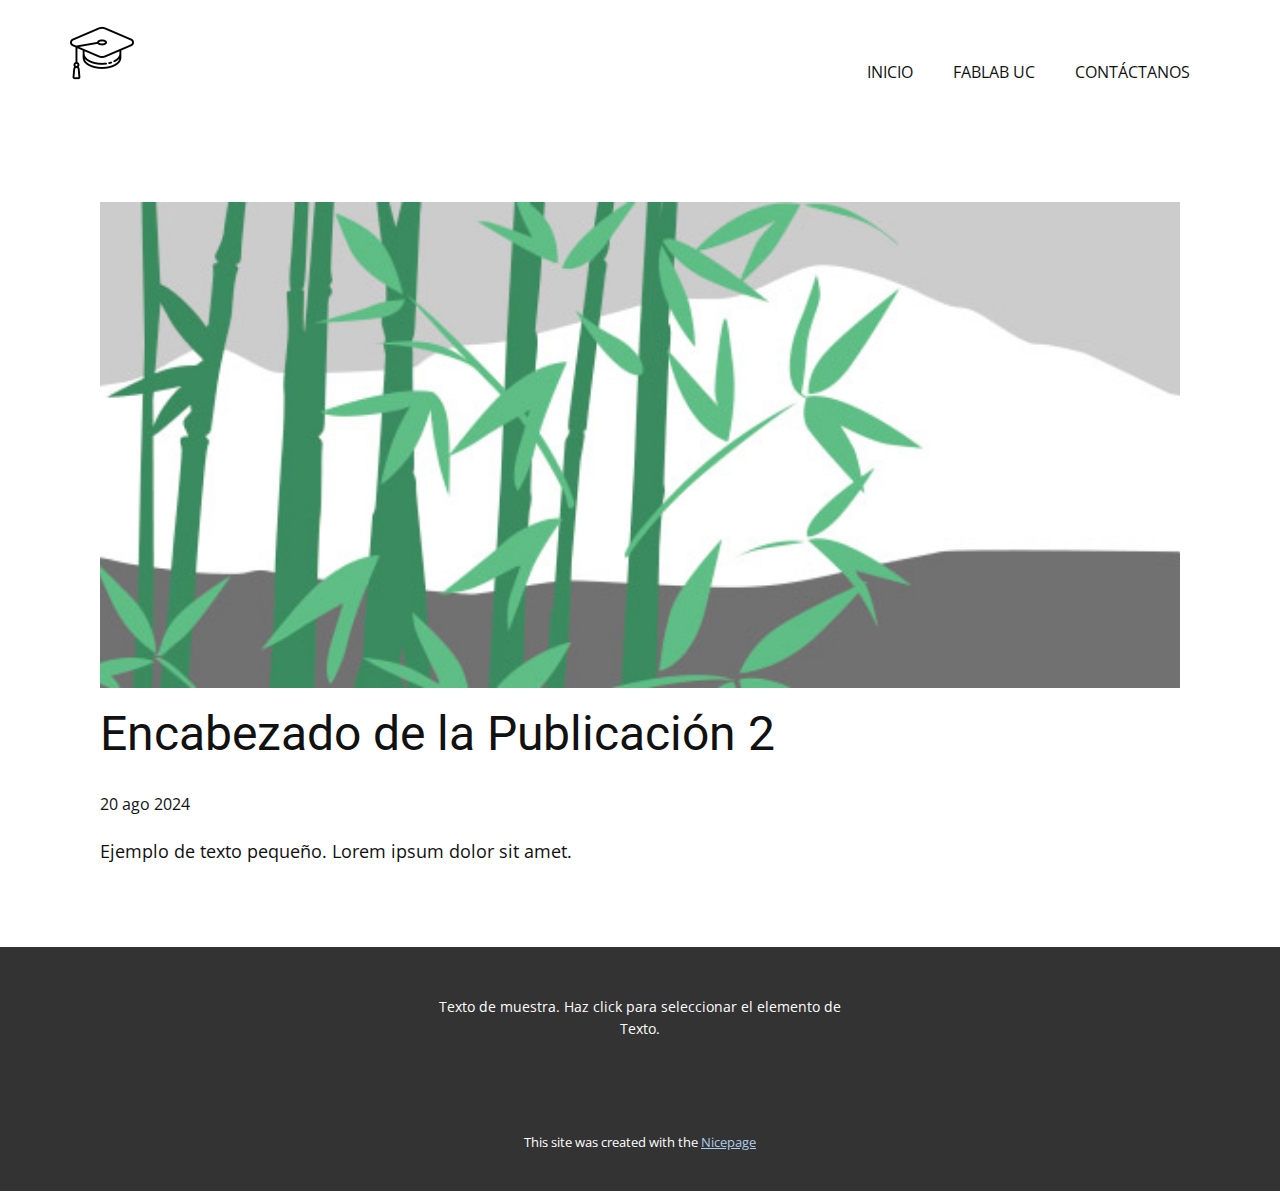
<file: blog/enviar-1.html>
<!DOCTYPE html>
<html style="font-size: 16px;" lang="es"><head>
    <meta name="viewport" content="width=device-width, initial-scale=1.0">
    <meta charset="utf-8">
    <meta name="keywords" content="Encabezado de la Publicación 1">
    <meta name="description" content="">
    <title>Encabezado de la Publicación 2</title>
    <link rel="stylesheet" href="../nicepage.css" media="screen">
<link rel="stylesheet" href="../Post-Template.css" media="screen">
    <script class="u-script" type="text/javascript" src="../jquery.js" defer=""></script>
    <script class="u-script" type="text/javascript" src="../nicepage.js" defer=""></script>
    <meta name="generator" content="Nicepage 6.15.2, nicepage.com">
    <link rel="icon" href="../images/favicon.png">
    <link id="u-theme-google-font" rel="stylesheet" href="https://fonts.googleapis.com/css?family=Roboto:100,100i,300,300i,400,400i,500,500i,700,700i,900,900i|Open+Sans:300,300i,400,400i,500,500i,600,600i,700,700i,800,800i">
    
    
    
    <script type="application/ld+json">{
		"@context": "http://schema.org",
		"@type": "Organization",
		"name": "Site1",
		"logo": "images/114806.png"
}</script>
    <meta name="theme-color" content="#478ac9">
  <meta data-intl-tel-input-cdn-path="intlTelInput/"></head>
  <body data-path-to-root="./" data-include-products="false" class="u-body u-xl-mode" data-lang="es"><header class="u-clearfix u-header u-header" id="sec-a501"><div class="u-clearfix u-sheet u-sheet-1">
        <a href="#" class="u-image u-logo u-image-1" data-image-width="128" data-image-height="128">
          <img src="../images/114806.png" class="u-logo-image u-logo-image-1">
        </a>
        <nav class="u-menu u-menu-one-level u-offcanvas u-menu-1">
          <div class="menu-collapse" style="font-size: 1rem; letter-spacing: 0px;">
            <a class="u-button-style u-custom-left-right-menu-spacing u-custom-padding-bottom u-custom-top-bottom-menu-spacing u-nav-link u-text-active-palette-1-base u-text-hover-palette-2-base" href="#">
              <svg class="u-svg-link" viewBox="0 0 24 24"><use xlink:href="#menu-hamburger"></use></svg>
              <svg class="u-svg-content" version="1.1" id="menu-hamburger" viewBox="0 0 16 16" x="0px" y="0px" xmlns:xlink="http://www.w3.org/1999/xlink" xmlns="http://www.w3.org/2000/svg"><g><rect y="1" width="16" height="2"></rect><rect y="7" width="16" height="2"></rect><rect y="13" width="16" height="2"></rect>
</g></svg>
            </a>
          </div>
          <div class="u-custom-menu u-nav-container">
            <ul class="u-nav u-unstyled u-nav-1"><li class="u-nav-item"><a class="u-button-style u-nav-link u-text-active-palette-1-base u-text-hover-palette-2-base" href="../Página-2.html" style="padding: 10px 20px;">INICIO</a>
</li><li class="u-nav-item"><a class="u-button-style u-nav-link u-text-active-palette-1-base u-text-hover-palette-2-base" href="../" style="padding: 10px 20px;">FABLAB UC</a>
</li><li class="u-nav-item"><a class="u-button-style u-nav-link u-text-active-palette-1-base u-text-hover-palette-2-base" href="../CONTÁCTANOS.html" style="padding: 10px 20px;">CONTÁCTANOS</a>
</li></ul>
          </div>
          <div class="u-custom-menu u-nav-container-collapse">
            <div class="u-black u-container-style u-inner-container-layout u-opacity u-opacity-95 u-sidenav">
              <div class="u-inner-container-layout u-sidenav-overflow">
                <div class="u-menu-close"></div>
                <ul class="u-align-center u-nav u-popupmenu-items u-unstyled u-nav-2"><li class="u-nav-item"><a class="u-button-style u-nav-link" href="../Página-2.html">INICIO</a>
</li><li class="u-nav-item"><a class="u-button-style u-nav-link" href="../">FABLAB UC</a>
</li><li class="u-nav-item"><a class="u-button-style u-nav-link" href="../CONTÁCTANOS.html">CONTÁCTANOS</a>
</li></ul>
              </div>
            </div>
            <div class="u-black u-menu-overlay u-opacity u-opacity-70"></div>
          </div>
        </nav>
      </div></header>
    <section class="u-align-center u-clearfix u-section-1" id="sec-b623">
      <div class="u-clearfix u-sheet u-valign-middle-md u-valign-middle-sm u-valign-middle-xs u-sheet-1"><!--post_details--><!--post_details_options_json--><!--{"source":""}--><!--/post_details_options_json--><!--blog_post-->
        <div class="u-container-style u-expanded-width u-post-details u-post-details-1">
          <div class="u-container-layout u-valign-middle u-container-layout-1"><!--blog_post_image-->
            <img alt="" class="u-blog-control u-expanded-width u-image u-image-default u-image-1" src="../images/68f64b9d.jpeg"><!--/blog_post_image--><!--blog_post_header-->
            <h2 class="u-blog-control u-text u-text-1">Encabezado de la Publicación 2</h2><!--/blog_post_header--><!--blog_post_metadata-->
            <div class="u-blog-control u-metadata u-metadata-1"><!--blog_post_metadata_date-->
              <span class="u-meta-date u-meta-icon">20 ago 2024</span><!--/blog_post_metadata_date--><!--blog_post_metadata_category-->
              <!--/blog_post_metadata_category--><!--blog_post_metadata_comments-->
              <!--/blog_post_metadata_comments-->
            </div><!--/blog_post_metadata--><!--blog_post_content-->
            <div class="u-align-justify u-blog-control u-post-content u-text u-text-2 fr-view">
  Ejemplo de texto pequeño. Lorem ipsum dolor sit amet.
  </div><!--/blog_post_content-->
          </div>
        </div><!--/blog_post--><!--/post_details-->
      </div>
    </section>
    
    
    
    <footer class="u-align-center u-clearfix u-footer u-grey-80 u-footer" id="sec-eb91"><div class="u-clearfix u-sheet u-sheet-1">
        <p class="u-small-text u-text u-text-variant u-text-1">Texto de muestra. Haz click para seleccionar el elemento de Texto.</p>
      </div></footer>
    <section class="u-backlink u-clearfix u-grey-80">
      <p class="u-text">
        <span>This site was created with the </span>
        <a class="u-link" href="https://nicepage.com/" target="_blank" rel="nofollow">
          <span>Nicepage</span>
        </a>
      </p>
    </section>
  
</body></html>
</file>
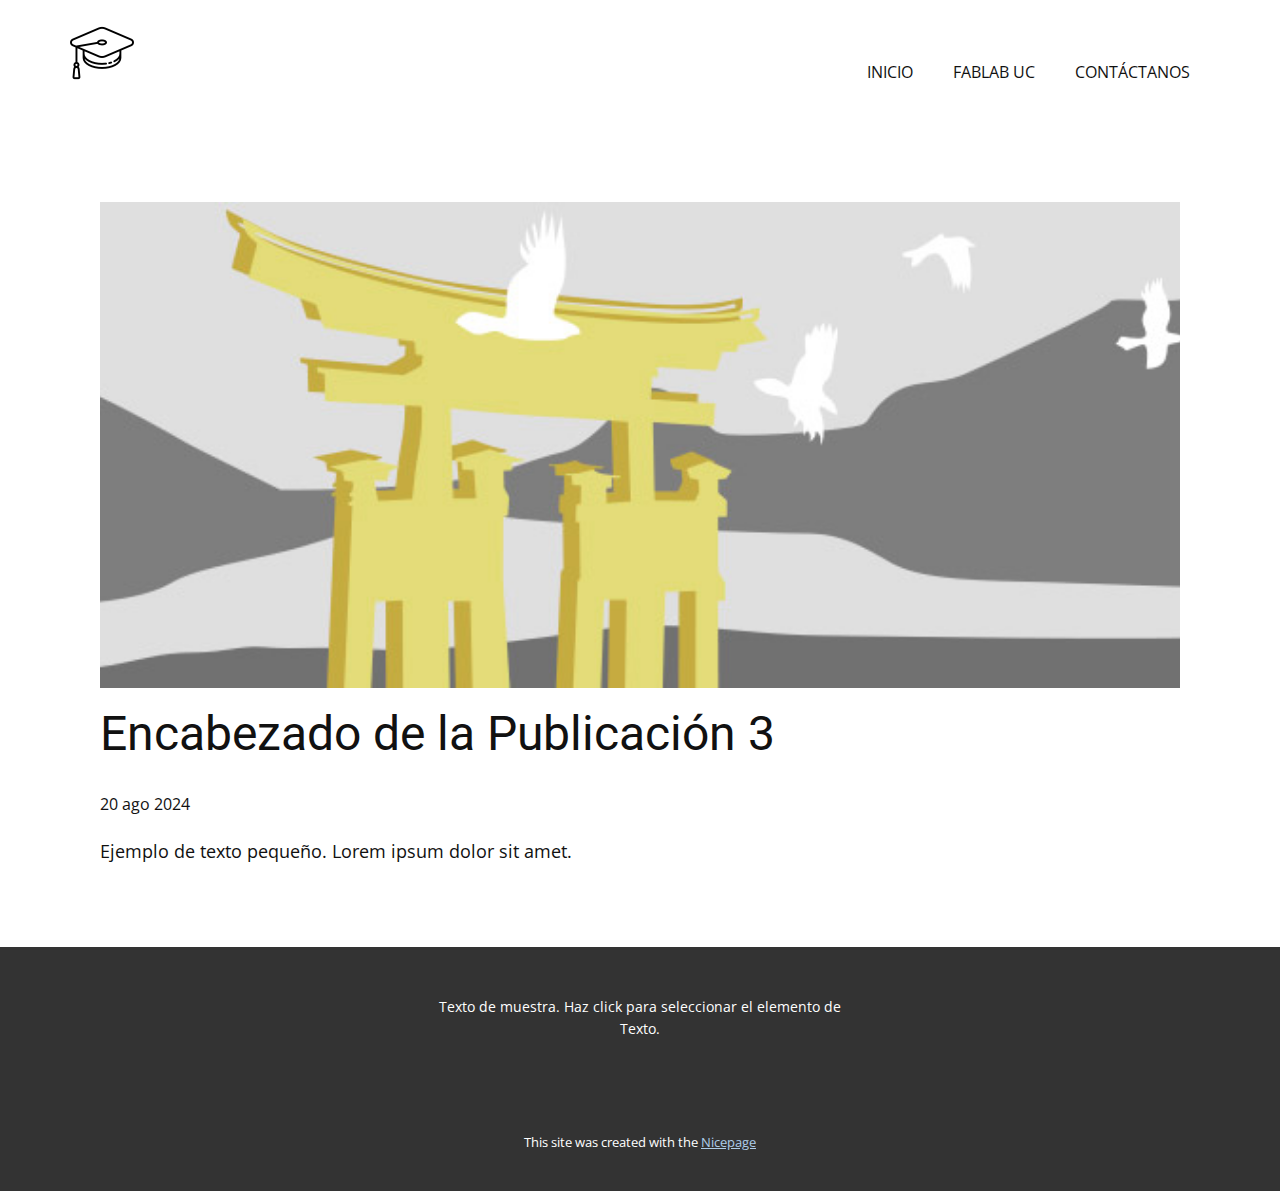
<file: blog/enviar-2.html>
<!DOCTYPE html>
<html style="font-size: 16px;" lang="es"><head>
    <meta name="viewport" content="width=device-width, initial-scale=1.0">
    <meta charset="utf-8">
    <meta name="keywords" content="Encabezado de la Publicación 1">
    <meta name="description" content="">
    <title>Encabezado de la Publicación 3</title>
    <link rel="stylesheet" href="../nicepage.css" media="screen">
<link rel="stylesheet" href="../Post-Template.css" media="screen">
    <script class="u-script" type="text/javascript" src="../jquery.js" defer=""></script>
    <script class="u-script" type="text/javascript" src="../nicepage.js" defer=""></script>
    <meta name="generator" content="Nicepage 6.15.2, nicepage.com">
    <link rel="icon" href="../images/favicon.png">
    <link id="u-theme-google-font" rel="stylesheet" href="https://fonts.googleapis.com/css?family=Roboto:100,100i,300,300i,400,400i,500,500i,700,700i,900,900i|Open+Sans:300,300i,400,400i,500,500i,600,600i,700,700i,800,800i">
    
    
    
    <script type="application/ld+json">{
		"@context": "http://schema.org",
		"@type": "Organization",
		"name": "Site1",
		"logo": "images/114806.png"
}</script>
    <meta name="theme-color" content="#478ac9">
  <meta data-intl-tel-input-cdn-path="intlTelInput/"></head>
  <body data-path-to-root="./" data-include-products="false" class="u-body u-xl-mode" data-lang="es"><header class="u-clearfix u-header u-header" id="sec-a501"><div class="u-clearfix u-sheet u-sheet-1">
        <a href="#" class="u-image u-logo u-image-1" data-image-width="128" data-image-height="128">
          <img src="../images/114806.png" class="u-logo-image u-logo-image-1">
        </a>
        <nav class="u-menu u-menu-one-level u-offcanvas u-menu-1">
          <div class="menu-collapse" style="font-size: 1rem; letter-spacing: 0px;">
            <a class="u-button-style u-custom-left-right-menu-spacing u-custom-padding-bottom u-custom-top-bottom-menu-spacing u-nav-link u-text-active-palette-1-base u-text-hover-palette-2-base" href="#">
              <svg class="u-svg-link" viewBox="0 0 24 24"><use xlink:href="#menu-hamburger"></use></svg>
              <svg class="u-svg-content" version="1.1" id="menu-hamburger" viewBox="0 0 16 16" x="0px" y="0px" xmlns:xlink="http://www.w3.org/1999/xlink" xmlns="http://www.w3.org/2000/svg"><g><rect y="1" width="16" height="2"></rect><rect y="7" width="16" height="2"></rect><rect y="13" width="16" height="2"></rect>
</g></svg>
            </a>
          </div>
          <div class="u-custom-menu u-nav-container">
            <ul class="u-nav u-unstyled u-nav-1"><li class="u-nav-item"><a class="u-button-style u-nav-link u-text-active-palette-1-base u-text-hover-palette-2-base" href="../Página-2.html" style="padding: 10px 20px;">INICIO</a>
</li><li class="u-nav-item"><a class="u-button-style u-nav-link u-text-active-palette-1-base u-text-hover-palette-2-base" href="../" style="padding: 10px 20px;">FABLAB UC</a>
</li><li class="u-nav-item"><a class="u-button-style u-nav-link u-text-active-palette-1-base u-text-hover-palette-2-base" href="../CONTÁCTANOS.html" style="padding: 10px 20px;">CONTÁCTANOS</a>
</li></ul>
          </div>
          <div class="u-custom-menu u-nav-container-collapse">
            <div class="u-black u-container-style u-inner-container-layout u-opacity u-opacity-95 u-sidenav">
              <div class="u-inner-container-layout u-sidenav-overflow">
                <div class="u-menu-close"></div>
                <ul class="u-align-center u-nav u-popupmenu-items u-unstyled u-nav-2"><li class="u-nav-item"><a class="u-button-style u-nav-link" href="../Página-2.html">INICIO</a>
</li><li class="u-nav-item"><a class="u-button-style u-nav-link" href="../">FABLAB UC</a>
</li><li class="u-nav-item"><a class="u-button-style u-nav-link" href="../CONTÁCTANOS.html">CONTÁCTANOS</a>
</li></ul>
              </div>
            </div>
            <div class="u-black u-menu-overlay u-opacity u-opacity-70"></div>
          </div>
        </nav>
      </div></header>
    <section class="u-align-center u-clearfix u-section-1" id="sec-b623">
      <div class="u-clearfix u-sheet u-valign-middle-md u-valign-middle-sm u-valign-middle-xs u-sheet-1"><!--post_details--><!--post_details_options_json--><!--{"source":""}--><!--/post_details_options_json--><!--blog_post-->
        <div class="u-container-style u-expanded-width u-post-details u-post-details-1">
          <div class="u-container-layout u-valign-middle u-container-layout-1"><!--blog_post_image-->
            <img alt="" class="u-blog-control u-expanded-width u-image u-image-default u-image-1" src="../images/8ad73f3c.jpeg"><!--/blog_post_image--><!--blog_post_header-->
            <h2 class="u-blog-control u-text u-text-1">Encabezado de la Publicación 3</h2><!--/blog_post_header--><!--blog_post_metadata-->
            <div class="u-blog-control u-metadata u-metadata-1"><!--blog_post_metadata_date-->
              <span class="u-meta-date u-meta-icon">20 ago 2024</span><!--/blog_post_metadata_date--><!--blog_post_metadata_category-->
              <!--/blog_post_metadata_category--><!--blog_post_metadata_comments-->
              <!--/blog_post_metadata_comments-->
            </div><!--/blog_post_metadata--><!--blog_post_content-->
            <div class="u-align-justify u-blog-control u-post-content u-text u-text-2 fr-view">
  Ejemplo de texto pequeño. Lorem ipsum dolor sit amet.
  </div><!--/blog_post_content-->
          </div>
        </div><!--/blog_post--><!--/post_details-->
      </div>
    </section>
    
    
    
    <footer class="u-align-center u-clearfix u-footer u-grey-80 u-footer" id="sec-eb91"><div class="u-clearfix u-sheet u-sheet-1">
        <p class="u-small-text u-text u-text-variant u-text-1">Texto de muestra. Haz click para seleccionar el elemento de Texto.</p>
      </div></footer>
    <section class="u-backlink u-clearfix u-grey-80">
      <p class="u-text">
        <span>This site was created with the </span>
        <a class="u-link" href="https://nicepage.com/" target="_blank" rel="nofollow">
          <span>Nicepage</span>
        </a>
      </p>
    </section>
  
</body></html>
</file>
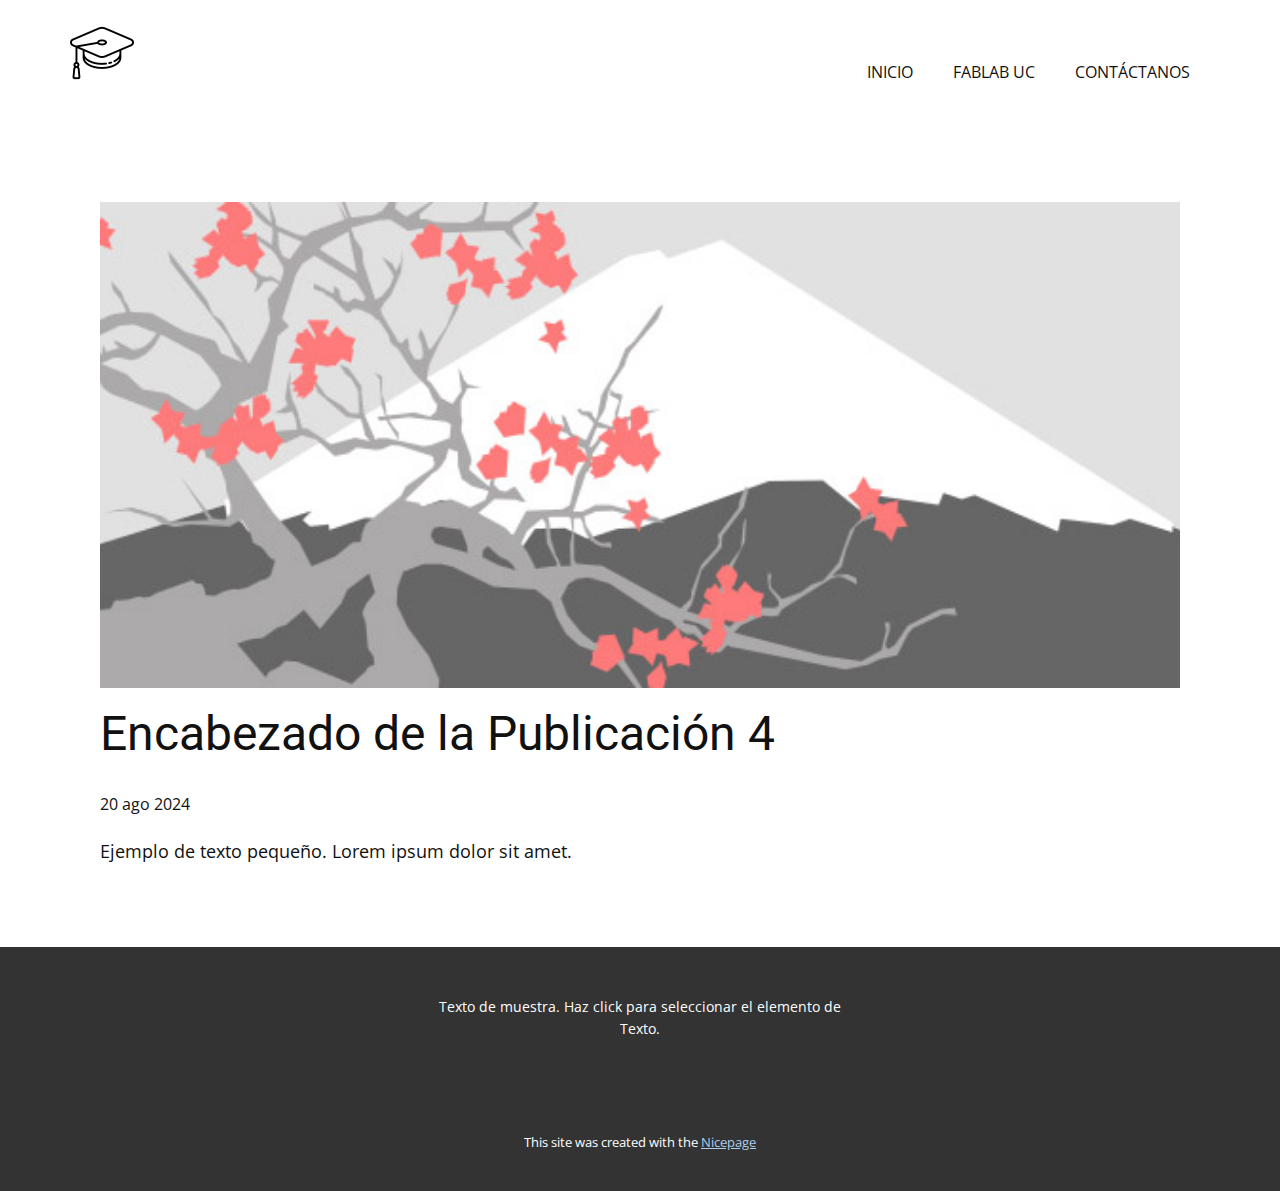
<file: blog/enviar-3.html>
<!DOCTYPE html>
<html style="font-size: 16px;" lang="es"><head>
    <meta name="viewport" content="width=device-width, initial-scale=1.0">
    <meta charset="utf-8">
    <meta name="keywords" content="Encabezado de la Publicación 1">
    <meta name="description" content="">
    <title>Encabezado de la Publicación 4</title>
    <link rel="stylesheet" href="../nicepage.css" media="screen">
<link rel="stylesheet" href="../Post-Template.css" media="screen">
    <script class="u-script" type="text/javascript" src="../jquery.js" defer=""></script>
    <script class="u-script" type="text/javascript" src="../nicepage.js" defer=""></script>
    <meta name="generator" content="Nicepage 6.15.2, nicepage.com">
    <link rel="icon" href="../images/favicon.png">
    <link id="u-theme-google-font" rel="stylesheet" href="https://fonts.googleapis.com/css?family=Roboto:100,100i,300,300i,400,400i,500,500i,700,700i,900,900i|Open+Sans:300,300i,400,400i,500,500i,600,600i,700,700i,800,800i">
    
    
    
    <script type="application/ld+json">{
		"@context": "http://schema.org",
		"@type": "Organization",
		"name": "Site1",
		"logo": "images/114806.png"
}</script>
    <meta name="theme-color" content="#478ac9">
  <meta data-intl-tel-input-cdn-path="intlTelInput/"></head>
  <body data-path-to-root="./" data-include-products="false" class="u-body u-xl-mode" data-lang="es"><header class="u-clearfix u-header u-header" id="sec-a501"><div class="u-clearfix u-sheet u-sheet-1">
        <a href="#" class="u-image u-logo u-image-1" data-image-width="128" data-image-height="128">
          <img src="../images/114806.png" class="u-logo-image u-logo-image-1">
        </a>
        <nav class="u-menu u-menu-one-level u-offcanvas u-menu-1">
          <div class="menu-collapse" style="font-size: 1rem; letter-spacing: 0px;">
            <a class="u-button-style u-custom-left-right-menu-spacing u-custom-padding-bottom u-custom-top-bottom-menu-spacing u-nav-link u-text-active-palette-1-base u-text-hover-palette-2-base" href="#">
              <svg class="u-svg-link" viewBox="0 0 24 24"><use xlink:href="#menu-hamburger"></use></svg>
              <svg class="u-svg-content" version="1.1" id="menu-hamburger" viewBox="0 0 16 16" x="0px" y="0px" xmlns:xlink="http://www.w3.org/1999/xlink" xmlns="http://www.w3.org/2000/svg"><g><rect y="1" width="16" height="2"></rect><rect y="7" width="16" height="2"></rect><rect y="13" width="16" height="2"></rect>
</g></svg>
            </a>
          </div>
          <div class="u-custom-menu u-nav-container">
            <ul class="u-nav u-unstyled u-nav-1"><li class="u-nav-item"><a class="u-button-style u-nav-link u-text-active-palette-1-base u-text-hover-palette-2-base" href="../Página-2.html" style="padding: 10px 20px;">INICIO</a>
</li><li class="u-nav-item"><a class="u-button-style u-nav-link u-text-active-palette-1-base u-text-hover-palette-2-base" href="../" style="padding: 10px 20px;">FABLAB UC</a>
</li><li class="u-nav-item"><a class="u-button-style u-nav-link u-text-active-palette-1-base u-text-hover-palette-2-base" href="../CONTÁCTANOS.html" style="padding: 10px 20px;">CONTÁCTANOS</a>
</li></ul>
          </div>
          <div class="u-custom-menu u-nav-container-collapse">
            <div class="u-black u-container-style u-inner-container-layout u-opacity u-opacity-95 u-sidenav">
              <div class="u-inner-container-layout u-sidenav-overflow">
                <div class="u-menu-close"></div>
                <ul class="u-align-center u-nav u-popupmenu-items u-unstyled u-nav-2"><li class="u-nav-item"><a class="u-button-style u-nav-link" href="../Página-2.html">INICIO</a>
</li><li class="u-nav-item"><a class="u-button-style u-nav-link" href="../">FABLAB UC</a>
</li><li class="u-nav-item"><a class="u-button-style u-nav-link" href="../CONTÁCTANOS.html">CONTÁCTANOS</a>
</li></ul>
              </div>
            </div>
            <div class="u-black u-menu-overlay u-opacity u-opacity-70"></div>
          </div>
        </nav>
      </div></header>
    <section class="u-align-center u-clearfix u-section-1" id="sec-b623">
      <div class="u-clearfix u-sheet u-valign-middle-md u-valign-middle-sm u-valign-middle-xs u-sheet-1"><!--post_details--><!--post_details_options_json--><!--{"source":""}--><!--/post_details_options_json--><!--blog_post-->
        <div class="u-container-style u-expanded-width u-post-details u-post-details-1">
          <div class="u-container-layout u-valign-middle u-container-layout-1"><!--blog_post_image-->
            <img alt="" class="u-blog-control u-expanded-width u-image u-image-default u-image-1" src="../images/0fd3416c.jpeg"><!--/blog_post_image--><!--blog_post_header-->
            <h2 class="u-blog-control u-text u-text-1">Encabezado de la Publicación 4</h2><!--/blog_post_header--><!--blog_post_metadata-->
            <div class="u-blog-control u-metadata u-metadata-1"><!--blog_post_metadata_date-->
              <span class="u-meta-date u-meta-icon">20 ago 2024</span><!--/blog_post_metadata_date--><!--blog_post_metadata_category-->
              <!--/blog_post_metadata_category--><!--blog_post_metadata_comments-->
              <!--/blog_post_metadata_comments-->
            </div><!--/blog_post_metadata--><!--blog_post_content-->
            <div class="u-align-justify u-blog-control u-post-content u-text u-text-2 fr-view">
  Ejemplo de texto pequeño. Lorem ipsum dolor sit amet.
  </div><!--/blog_post_content-->
          </div>
        </div><!--/blog_post--><!--/post_details-->
      </div>
    </section>
    
    
    
    <footer class="u-align-center u-clearfix u-footer u-grey-80 u-footer" id="sec-eb91"><div class="u-clearfix u-sheet u-sheet-1">
        <p class="u-small-text u-text u-text-variant u-text-1">Texto de muestra. Haz click para seleccionar el elemento de Texto.</p>
      </div></footer>
    <section class="u-backlink u-clearfix u-grey-80">
      <p class="u-text">
        <span>This site was created with the </span>
        <a class="u-link" href="https://nicepage.com/" target="_blank" rel="nofollow">
          <span>Nicepage</span>
        </a>
      </p>
    </section>
  
</body></html>
</file>
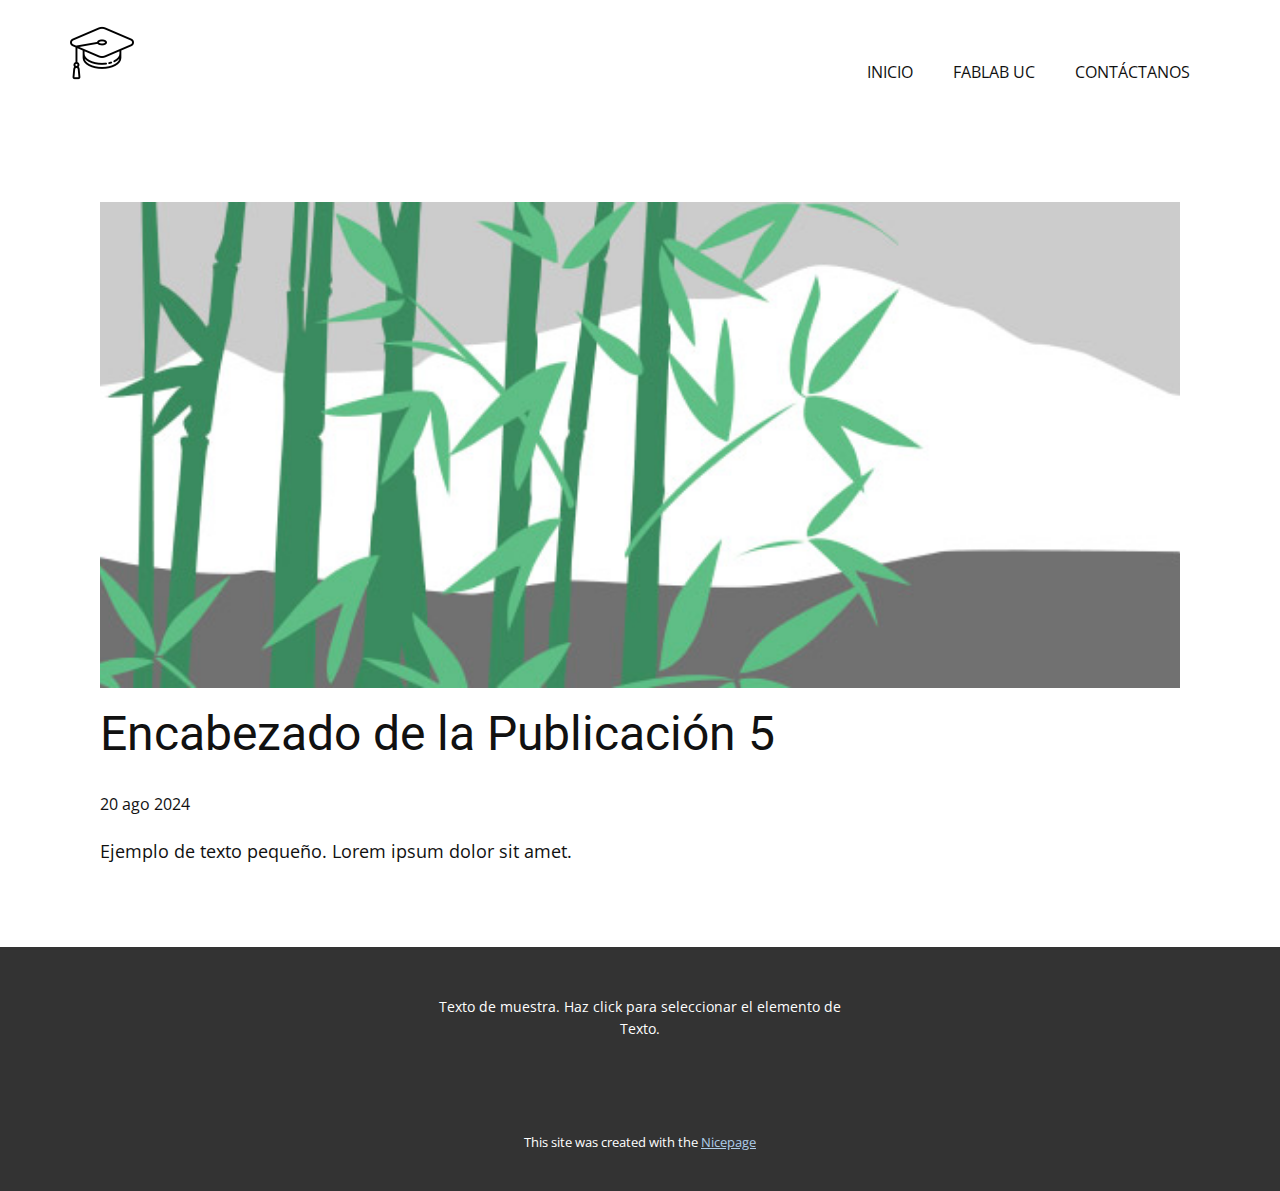
<file: blog/enviar-4.html>
<!DOCTYPE html>
<html style="font-size: 16px;" lang="es"><head>
    <meta name="viewport" content="width=device-width, initial-scale=1.0">
    <meta charset="utf-8">
    <meta name="keywords" content="Encabezado de la Publicación 1">
    <meta name="description" content="">
    <title>Encabezado de la Publicación 5</title>
    <link rel="stylesheet" href="../nicepage.css" media="screen">
<link rel="stylesheet" href="../Post-Template.css" media="screen">
    <script class="u-script" type="text/javascript" src="../jquery.js" defer=""></script>
    <script class="u-script" type="text/javascript" src="../nicepage.js" defer=""></script>
    <meta name="generator" content="Nicepage 6.15.2, nicepage.com">
    <link rel="icon" href="../images/favicon.png">
    <link id="u-theme-google-font" rel="stylesheet" href="https://fonts.googleapis.com/css?family=Roboto:100,100i,300,300i,400,400i,500,500i,700,700i,900,900i|Open+Sans:300,300i,400,400i,500,500i,600,600i,700,700i,800,800i">
    
    
    
    <script type="application/ld+json">{
		"@context": "http://schema.org",
		"@type": "Organization",
		"name": "Site1",
		"logo": "images/114806.png"
}</script>
    <meta name="theme-color" content="#478ac9">
  <meta data-intl-tel-input-cdn-path="intlTelInput/"></head>
  <body data-path-to-root="./" data-include-products="false" class="u-body u-xl-mode" data-lang="es"><header class="u-clearfix u-header u-header" id="sec-a501"><div class="u-clearfix u-sheet u-sheet-1">
        <a href="#" class="u-image u-logo u-image-1" data-image-width="128" data-image-height="128">
          <img src="../images/114806.png" class="u-logo-image u-logo-image-1">
        </a>
        <nav class="u-menu u-menu-one-level u-offcanvas u-menu-1">
          <div class="menu-collapse" style="font-size: 1rem; letter-spacing: 0px;">
            <a class="u-button-style u-custom-left-right-menu-spacing u-custom-padding-bottom u-custom-top-bottom-menu-spacing u-nav-link u-text-active-palette-1-base u-text-hover-palette-2-base" href="#">
              <svg class="u-svg-link" viewBox="0 0 24 24"><use xlink:href="#menu-hamburger"></use></svg>
              <svg class="u-svg-content" version="1.1" id="menu-hamburger" viewBox="0 0 16 16" x="0px" y="0px" xmlns:xlink="http://www.w3.org/1999/xlink" xmlns="http://www.w3.org/2000/svg"><g><rect y="1" width="16" height="2"></rect><rect y="7" width="16" height="2"></rect><rect y="13" width="16" height="2"></rect>
</g></svg>
            </a>
          </div>
          <div class="u-custom-menu u-nav-container">
            <ul class="u-nav u-unstyled u-nav-1"><li class="u-nav-item"><a class="u-button-style u-nav-link u-text-active-palette-1-base u-text-hover-palette-2-base" href="../Página-2.html" style="padding: 10px 20px;">INICIO</a>
</li><li class="u-nav-item"><a class="u-button-style u-nav-link u-text-active-palette-1-base u-text-hover-palette-2-base" href="../" style="padding: 10px 20px;">FABLAB UC</a>
</li><li class="u-nav-item"><a class="u-button-style u-nav-link u-text-active-palette-1-base u-text-hover-palette-2-base" href="../CONTÁCTANOS.html" style="padding: 10px 20px;">CONTÁCTANOS</a>
</li></ul>
          </div>
          <div class="u-custom-menu u-nav-container-collapse">
            <div class="u-black u-container-style u-inner-container-layout u-opacity u-opacity-95 u-sidenav">
              <div class="u-inner-container-layout u-sidenav-overflow">
                <div class="u-menu-close"></div>
                <ul class="u-align-center u-nav u-popupmenu-items u-unstyled u-nav-2"><li class="u-nav-item"><a class="u-button-style u-nav-link" href="../Página-2.html">INICIO</a>
</li><li class="u-nav-item"><a class="u-button-style u-nav-link" href="../">FABLAB UC</a>
</li><li class="u-nav-item"><a class="u-button-style u-nav-link" href="../CONTÁCTANOS.html">CONTÁCTANOS</a>
</li></ul>
              </div>
            </div>
            <div class="u-black u-menu-overlay u-opacity u-opacity-70"></div>
          </div>
        </nav>
      </div></header>
    <section class="u-align-center u-clearfix u-section-1" id="sec-b623">
      <div class="u-clearfix u-sheet u-valign-middle-md u-valign-middle-sm u-valign-middle-xs u-sheet-1"><!--post_details--><!--post_details_options_json--><!--{"source":""}--><!--/post_details_options_json--><!--blog_post-->
        <div class="u-container-style u-expanded-width u-post-details u-post-details-1">
          <div class="u-container-layout u-valign-middle u-container-layout-1"><!--blog_post_image-->
            <img alt="" class="u-blog-control u-expanded-width u-image u-image-default u-image-1" src="../images/68f64b9d.jpeg"><!--/blog_post_image--><!--blog_post_header-->
            <h2 class="u-blog-control u-text u-text-1">Encabezado de la Publicación 5</h2><!--/blog_post_header--><!--blog_post_metadata-->
            <div class="u-blog-control u-metadata u-metadata-1"><!--blog_post_metadata_date-->
              <span class="u-meta-date u-meta-icon">20 ago 2024</span><!--/blog_post_metadata_date--><!--blog_post_metadata_category-->
              <!--/blog_post_metadata_category--><!--blog_post_metadata_comments-->
              <!--/blog_post_metadata_comments-->
            </div><!--/blog_post_metadata--><!--blog_post_content-->
            <div class="u-align-justify u-blog-control u-post-content u-text u-text-2 fr-view">
  Ejemplo de texto pequeño. Lorem ipsum dolor sit amet.
  </div><!--/blog_post_content-->
          </div>
        </div><!--/blog_post--><!--/post_details-->
      </div>
    </section>
    
    
    
    <footer class="u-align-center u-clearfix u-footer u-grey-80 u-footer" id="sec-eb91"><div class="u-clearfix u-sheet u-sheet-1">
        <p class="u-small-text u-text u-text-variant u-text-1">Texto de muestra. Haz click para seleccionar el elemento de Texto.</p>
      </div></footer>
    <section class="u-backlink u-clearfix u-grey-80">
      <p class="u-text">
        <span>This site was created with the </span>
        <a class="u-link" href="https://nicepage.com/" target="_blank" rel="nofollow">
          <span>Nicepage</span>
        </a>
      </p>
    </section>
  
</body></html>
</file>
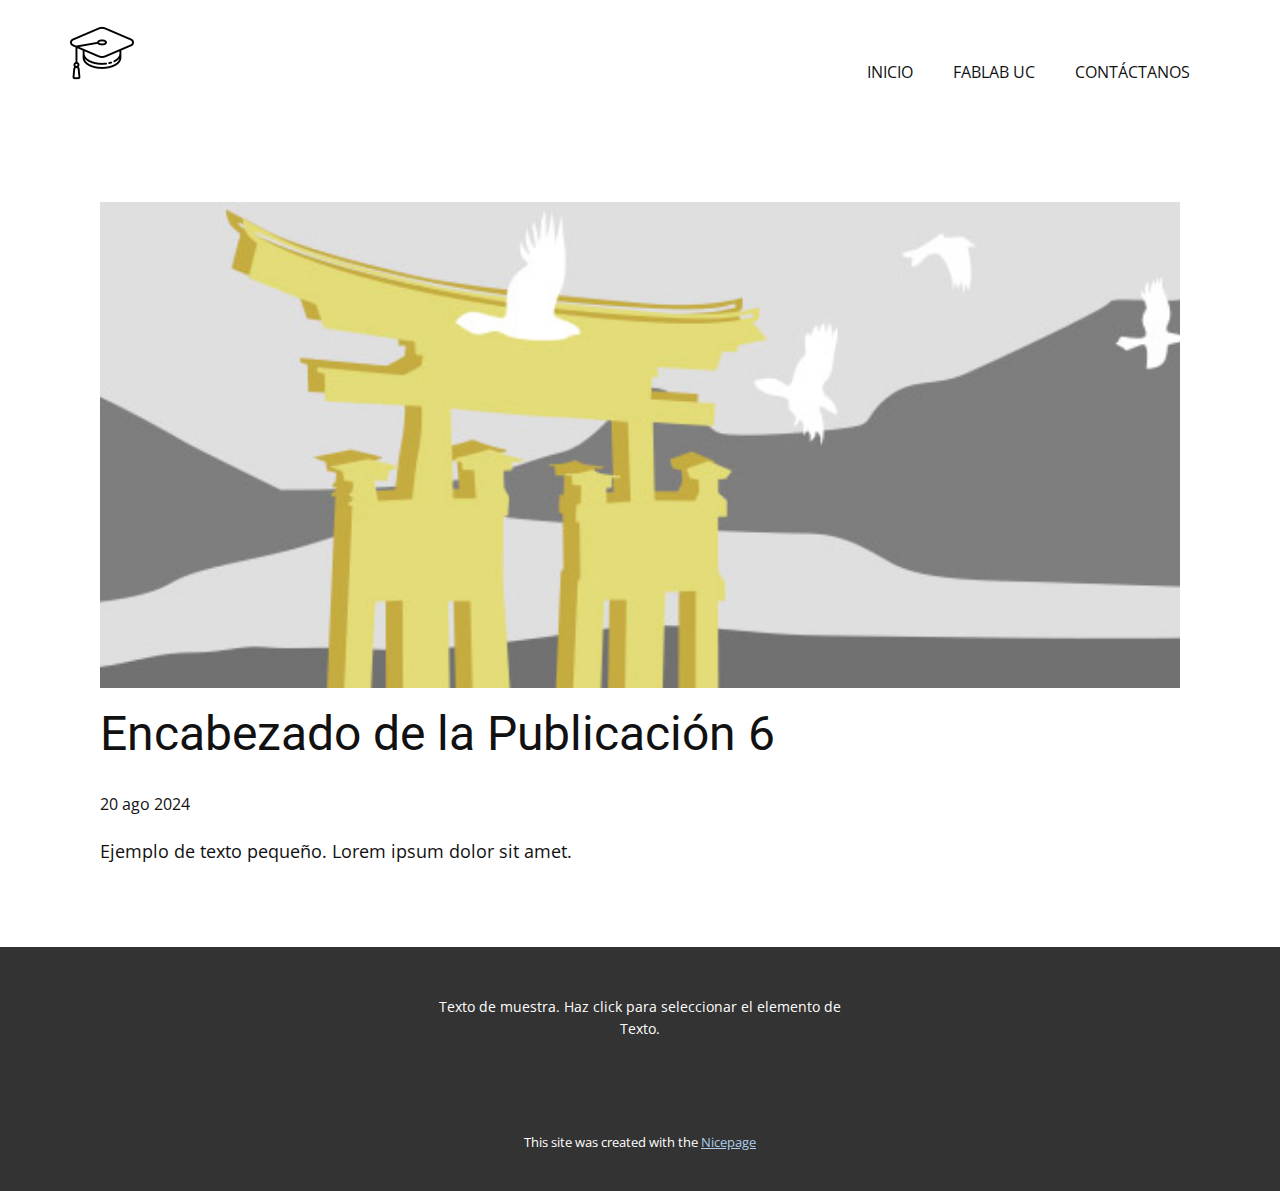
<file: blog/enviar-5.html>
<!DOCTYPE html>
<html style="font-size: 16px;" lang="es"><head>
    <meta name="viewport" content="width=device-width, initial-scale=1.0">
    <meta charset="utf-8">
    <meta name="keywords" content="Encabezado de la Publicación 1">
    <meta name="description" content="">
    <title>Encabezado de la Publicación 6</title>
    <link rel="stylesheet" href="../nicepage.css" media="screen">
<link rel="stylesheet" href="../Post-Template.css" media="screen">
    <script class="u-script" type="text/javascript" src="../jquery.js" defer=""></script>
    <script class="u-script" type="text/javascript" src="../nicepage.js" defer=""></script>
    <meta name="generator" content="Nicepage 6.15.2, nicepage.com">
    <link rel="icon" href="../images/favicon.png">
    <link id="u-theme-google-font" rel="stylesheet" href="https://fonts.googleapis.com/css?family=Roboto:100,100i,300,300i,400,400i,500,500i,700,700i,900,900i|Open+Sans:300,300i,400,400i,500,500i,600,600i,700,700i,800,800i">
    
    
    
    <script type="application/ld+json">{
		"@context": "http://schema.org",
		"@type": "Organization",
		"name": "Site1",
		"logo": "images/114806.png"
}</script>
    <meta name="theme-color" content="#478ac9">
  <meta data-intl-tel-input-cdn-path="intlTelInput/"></head>
  <body data-path-to-root="./" data-include-products="false" class="u-body u-xl-mode" data-lang="es"><header class="u-clearfix u-header u-header" id="sec-a501"><div class="u-clearfix u-sheet u-sheet-1">
        <a href="#" class="u-image u-logo u-image-1" data-image-width="128" data-image-height="128">
          <img src="../images/114806.png" class="u-logo-image u-logo-image-1">
        </a>
        <nav class="u-menu u-menu-one-level u-offcanvas u-menu-1">
          <div class="menu-collapse" style="font-size: 1rem; letter-spacing: 0px;">
            <a class="u-button-style u-custom-left-right-menu-spacing u-custom-padding-bottom u-custom-top-bottom-menu-spacing u-nav-link u-text-active-palette-1-base u-text-hover-palette-2-base" href="#">
              <svg class="u-svg-link" viewBox="0 0 24 24"><use xlink:href="#menu-hamburger"></use></svg>
              <svg class="u-svg-content" version="1.1" id="menu-hamburger" viewBox="0 0 16 16" x="0px" y="0px" xmlns:xlink="http://www.w3.org/1999/xlink" xmlns="http://www.w3.org/2000/svg"><g><rect y="1" width="16" height="2"></rect><rect y="7" width="16" height="2"></rect><rect y="13" width="16" height="2"></rect>
</g></svg>
            </a>
          </div>
          <div class="u-custom-menu u-nav-container">
            <ul class="u-nav u-unstyled u-nav-1"><li class="u-nav-item"><a class="u-button-style u-nav-link u-text-active-palette-1-base u-text-hover-palette-2-base" href="../Página-2.html" style="padding: 10px 20px;">INICIO</a>
</li><li class="u-nav-item"><a class="u-button-style u-nav-link u-text-active-palette-1-base u-text-hover-palette-2-base" href="../" style="padding: 10px 20px;">FABLAB UC</a>
</li><li class="u-nav-item"><a class="u-button-style u-nav-link u-text-active-palette-1-base u-text-hover-palette-2-base" href="../CONTÁCTANOS.html" style="padding: 10px 20px;">CONTÁCTANOS</a>
</li></ul>
          </div>
          <div class="u-custom-menu u-nav-container-collapse">
            <div class="u-black u-container-style u-inner-container-layout u-opacity u-opacity-95 u-sidenav">
              <div class="u-inner-container-layout u-sidenav-overflow">
                <div class="u-menu-close"></div>
                <ul class="u-align-center u-nav u-popupmenu-items u-unstyled u-nav-2"><li class="u-nav-item"><a class="u-button-style u-nav-link" href="../Página-2.html">INICIO</a>
</li><li class="u-nav-item"><a class="u-button-style u-nav-link" href="../">FABLAB UC</a>
</li><li class="u-nav-item"><a class="u-button-style u-nav-link" href="../CONTÁCTANOS.html">CONTÁCTANOS</a>
</li></ul>
              </div>
            </div>
            <div class="u-black u-menu-overlay u-opacity u-opacity-70"></div>
          </div>
        </nav>
      </div></header>
    <section class="u-align-center u-clearfix u-section-1" id="sec-b623">
      <div class="u-clearfix u-sheet u-valign-middle-md u-valign-middle-sm u-valign-middle-xs u-sheet-1"><!--post_details--><!--post_details_options_json--><!--{"source":""}--><!--/post_details_options_json--><!--blog_post-->
        <div class="u-container-style u-expanded-width u-post-details u-post-details-1">
          <div class="u-container-layout u-valign-middle u-container-layout-1"><!--blog_post_image-->
            <img alt="" class="u-blog-control u-expanded-width u-image u-image-default u-image-1" src="../images/8ad73f3c.jpeg"><!--/blog_post_image--><!--blog_post_header-->
            <h2 class="u-blog-control u-text u-text-1">Encabezado de la Publicación 6</h2><!--/blog_post_header--><!--blog_post_metadata-->
            <div class="u-blog-control u-metadata u-metadata-1"><!--blog_post_metadata_date-->
              <span class="u-meta-date u-meta-icon">20 ago 2024</span><!--/blog_post_metadata_date--><!--blog_post_metadata_category-->
              <!--/blog_post_metadata_category--><!--blog_post_metadata_comments-->
              <!--/blog_post_metadata_comments-->
            </div><!--/blog_post_metadata--><!--blog_post_content-->
            <div class="u-align-justify u-blog-control u-post-content u-text u-text-2 fr-view">
  Ejemplo de texto pequeño. Lorem ipsum dolor sit amet.
  </div><!--/blog_post_content-->
          </div>
        </div><!--/blog_post--><!--/post_details-->
      </div>
    </section>
    
    
    
    <footer class="u-align-center u-clearfix u-footer u-grey-80 u-footer" id="sec-eb91"><div class="u-clearfix u-sheet u-sheet-1">
        <p class="u-small-text u-text u-text-variant u-text-1">Texto de muestra. Haz click para seleccionar el elemento de Texto.</p>
      </div></footer>
    <section class="u-backlink u-clearfix u-grey-80">
      <p class="u-text">
        <span>This site was created with the </span>
        <a class="u-link" href="https://nicepage.com/" target="_blank" rel="nofollow">
          <span>Nicepage</span>
        </a>
      </p>
    </section>
  
</body></html>
</file>
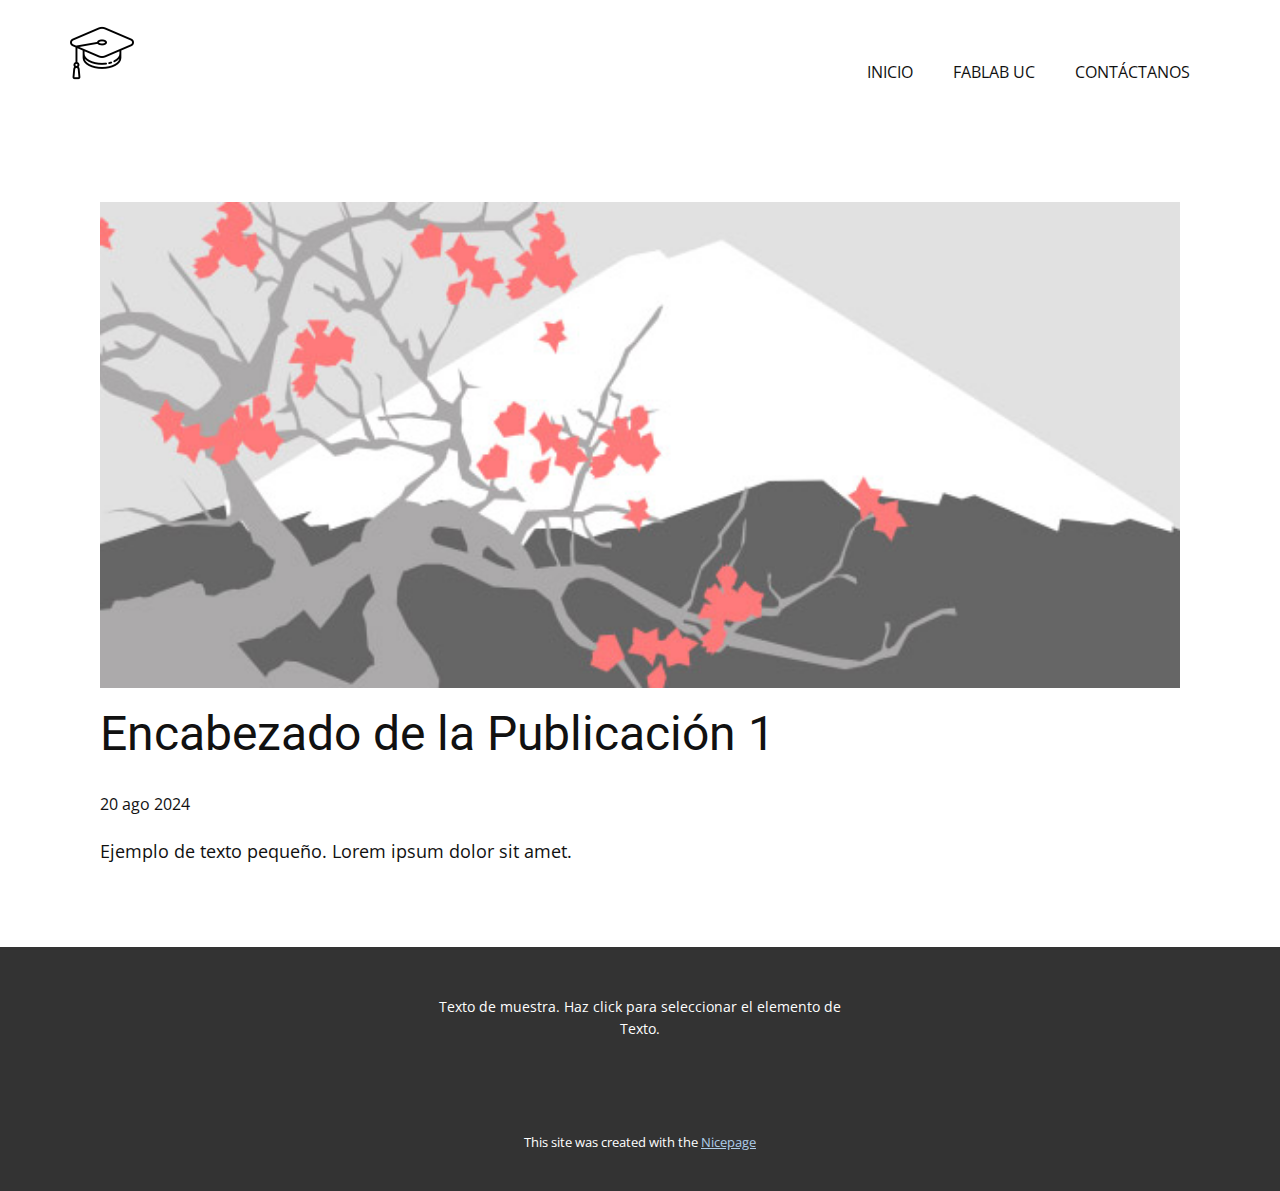
<file: blog/enviar.html>
<!DOCTYPE html>
<html style="font-size: 16px;" lang="es"><head>
    <meta name="viewport" content="width=device-width, initial-scale=1.0">
    <meta charset="utf-8">
    <meta name="keywords" content="Encabezado de la Publicación 1">
    <meta name="description" content="">
    <title>Encabezado de la Publicación 1</title>
    <link rel="stylesheet" href="../nicepage.css" media="screen">
<link rel="stylesheet" href="../Post-Template.css" media="screen">
    <script class="u-script" type="text/javascript" src="../jquery.js" defer=""></script>
    <script class="u-script" type="text/javascript" src="../nicepage.js" defer=""></script>
    <meta name="generator" content="Nicepage 6.15.2, nicepage.com">
    <link rel="icon" href="../images/favicon.png">
    <link id="u-theme-google-font" rel="stylesheet" href="https://fonts.googleapis.com/css?family=Roboto:100,100i,300,300i,400,400i,500,500i,700,700i,900,900i|Open+Sans:300,300i,400,400i,500,500i,600,600i,700,700i,800,800i">
    
    
    
    <script type="application/ld+json">{
		"@context": "http://schema.org",
		"@type": "Organization",
		"name": "Site1",
		"logo": "images/114806.png"
}</script>
    <meta name="theme-color" content="#478ac9">
  <meta data-intl-tel-input-cdn-path="intlTelInput/"></head>
  <body data-path-to-root="./" data-include-products="false" class="u-body u-xl-mode" data-lang="es"><header class="u-clearfix u-header u-header" id="sec-a501"><div class="u-clearfix u-sheet u-sheet-1">
        <a href="#" class="u-image u-logo u-image-1" data-image-width="128" data-image-height="128">
          <img src="../images/114806.png" class="u-logo-image u-logo-image-1">
        </a>
        <nav class="u-menu u-menu-one-level u-offcanvas u-menu-1">
          <div class="menu-collapse" style="font-size: 1rem; letter-spacing: 0px;">
            <a class="u-button-style u-custom-left-right-menu-spacing u-custom-padding-bottom u-custom-top-bottom-menu-spacing u-nav-link u-text-active-palette-1-base u-text-hover-palette-2-base" href="#">
              <svg class="u-svg-link" viewBox="0 0 24 24"><use xlink:href="#menu-hamburger"></use></svg>
              <svg class="u-svg-content" version="1.1" id="menu-hamburger" viewBox="0 0 16 16" x="0px" y="0px" xmlns:xlink="http://www.w3.org/1999/xlink" xmlns="http://www.w3.org/2000/svg"><g><rect y="1" width="16" height="2"></rect><rect y="7" width="16" height="2"></rect><rect y="13" width="16" height="2"></rect>
</g></svg>
            </a>
          </div>
          <div class="u-custom-menu u-nav-container">
            <ul class="u-nav u-unstyled u-nav-1"><li class="u-nav-item"><a class="u-button-style u-nav-link u-text-active-palette-1-base u-text-hover-palette-2-base" href="../Página-2.html" style="padding: 10px 20px;">INICIO</a>
</li><li class="u-nav-item"><a class="u-button-style u-nav-link u-text-active-palette-1-base u-text-hover-palette-2-base" href="../" style="padding: 10px 20px;">FABLAB UC</a>
</li><li class="u-nav-item"><a class="u-button-style u-nav-link u-text-active-palette-1-base u-text-hover-palette-2-base" href="../CONTÁCTANOS.html" style="padding: 10px 20px;">CONTÁCTANOS</a>
</li></ul>
          </div>
          <div class="u-custom-menu u-nav-container-collapse">
            <div class="u-black u-container-style u-inner-container-layout u-opacity u-opacity-95 u-sidenav">
              <div class="u-inner-container-layout u-sidenav-overflow">
                <div class="u-menu-close"></div>
                <ul class="u-align-center u-nav u-popupmenu-items u-unstyled u-nav-2"><li class="u-nav-item"><a class="u-button-style u-nav-link" href="../Página-2.html">INICIO</a>
</li><li class="u-nav-item"><a class="u-button-style u-nav-link" href="../">FABLAB UC</a>
</li><li class="u-nav-item"><a class="u-button-style u-nav-link" href="../CONTÁCTANOS.html">CONTÁCTANOS</a>
</li></ul>
              </div>
            </div>
            <div class="u-black u-menu-overlay u-opacity u-opacity-70"></div>
          </div>
        </nav>
      </div></header>
    <section class="u-align-center u-clearfix u-section-1" id="sec-b623">
      <div class="u-clearfix u-sheet u-valign-middle-md u-valign-middle-sm u-valign-middle-xs u-sheet-1"><!--post_details--><!--post_details_options_json--><!--{"source":""}--><!--/post_details_options_json--><!--blog_post-->
        <div class="u-container-style u-expanded-width u-post-details u-post-details-1">
          <div class="u-container-layout u-valign-middle u-container-layout-1"><!--blog_post_image-->
            <img alt="" class="u-blog-control u-expanded-width u-image u-image-default u-image-1" src="../images/0fd3416c.jpeg"><!--/blog_post_image--><!--blog_post_header-->
            <h2 class="u-blog-control u-text u-text-1">Encabezado de la Publicación 1</h2><!--/blog_post_header--><!--blog_post_metadata-->
            <div class="u-blog-control u-metadata u-metadata-1"><!--blog_post_metadata_date-->
              <span class="u-meta-date u-meta-icon">20 ago 2024</span><!--/blog_post_metadata_date--><!--blog_post_metadata_category-->
              <!--/blog_post_metadata_category--><!--blog_post_metadata_comments-->
              <!--/blog_post_metadata_comments-->
            </div><!--/blog_post_metadata--><!--blog_post_content-->
            <div class="u-align-justify u-blog-control u-post-content u-text u-text-2 fr-view">
  Ejemplo de texto pequeño. Lorem ipsum dolor sit amet.
  </div><!--/blog_post_content-->
          </div>
        </div><!--/blog_post--><!--/post_details-->
      </div>
    </section>
    
    
    
    <footer class="u-align-center u-clearfix u-footer u-grey-80 u-footer" id="sec-eb91"><div class="u-clearfix u-sheet u-sheet-1">
        <p class="u-small-text u-text u-text-variant u-text-1">Texto de muestra. Haz click para seleccionar el elemento de Texto.</p>
      </div></footer>
    <section class="u-backlink u-clearfix u-grey-80">
      <p class="u-text">
        <span>This site was created with the </span>
        <a class="u-link" href="https://nicepage.com/" target="_blank" rel="nofollow">
          <span>Nicepage</span>
        </a>
      </p>
    </section>
  
</body></html>
</file>
